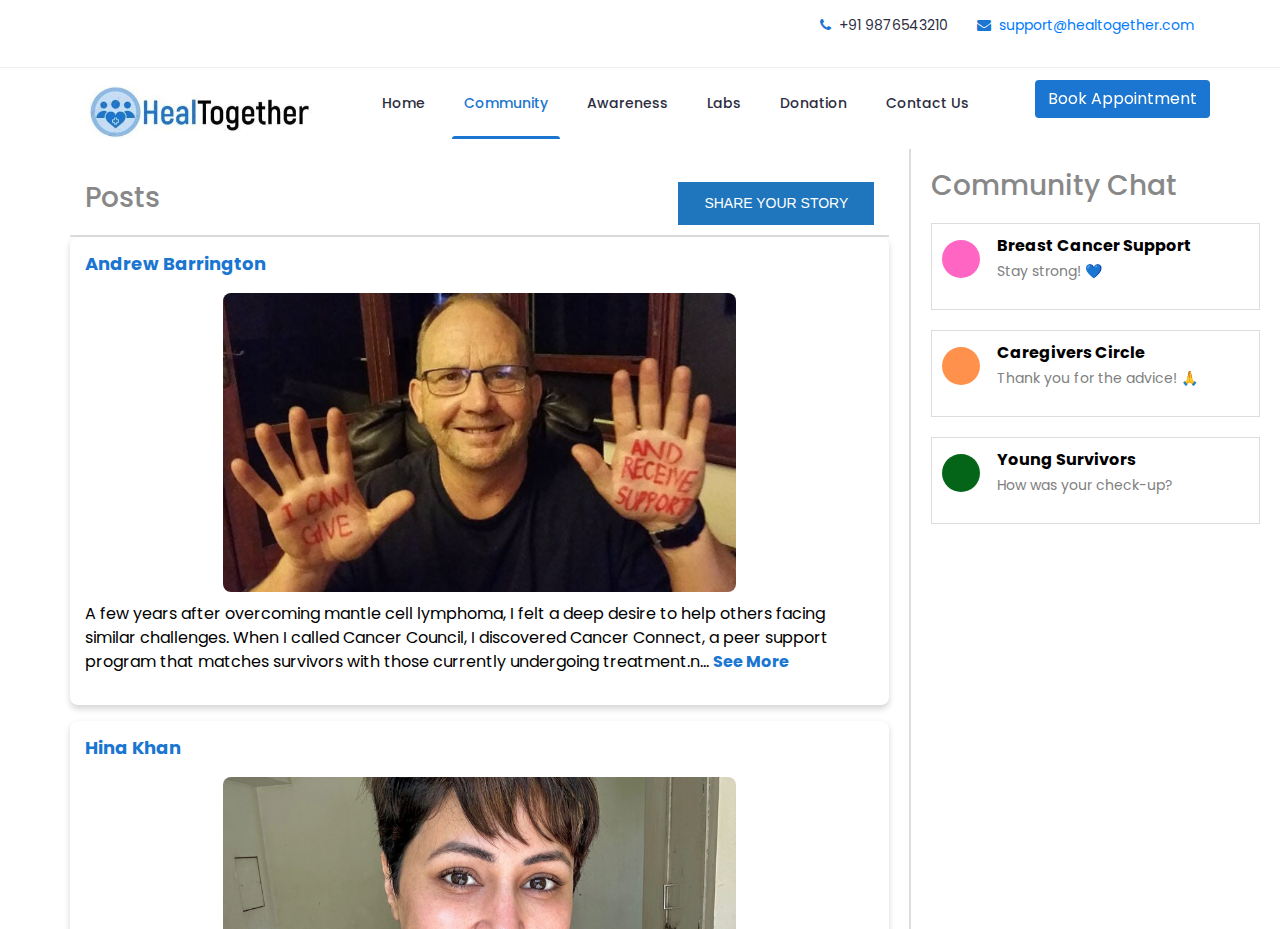
<file: HealTogether/community.html>
<!DOCTYPE html>
<html lang="en">
    <head>
        <!-- Meta Tags -->
		<meta charset="utf-8">
		<meta http-equiv="X-UA-Compatible" content="IE=edge">
		<meta name="keywords" content="Site keywords here">
		<meta name="description" content="">
		<meta name='copyright' content=''>
		<meta name="viewport" content="width=device-width, initial-scale=1, shrink-to-fit=no">
		
		<!-- Title -->
        <title>Community</title>
		
		<!-- Favicon -->
        <link rel="icon" href="img/favicon.png">
		
		<!-- Google Fonts -->
		<link href="https://fonts.googleapis.com/css?family=Poppins:200i,300,300i,400,400i,500,500i,600,600i,700,700i,800,800i,900,900i&display=swap" rel="stylesheet">

		<!-- Bootstrap CSS -->
		<link rel="stylesheet" href="css/bootstrap.min.css">
		<!-- Nice Select CSS -->
		<link rel="stylesheet" href="css/nice-select.css">
		<!-- Font Awesome CSS -->
        <link rel="stylesheet" href="css/font-awesome.min.css">
		<!-- icofont CSS -->
        <link rel="stylesheet" href="css/icofont.css">
		<!-- Slicknav -->
		<link rel="stylesheet" href="css/slicknav.min.css">
		<!-- Owl Carousel CSS -->
        <link rel="stylesheet" href="css/owl-carousel.css">
		<!-- Datepicker CSS -->
		<link rel="stylesheet" href="css/datepicker.css">
		<!-- Animate CSS -->
        <link rel="stylesheet" href="css/animate.min.css">
		<!-- Magnific Popup CSS -->
        <link rel="stylesheet" href="css/magnific-popup.css">
		
		<!-- Medipro CSS -->
        <link rel="stylesheet" href="css/normalize.css">
        <link rel="stylesheet" href="style.css">
        <link rel="stylesheet" href="css/responsive.css">
		
    </head>
<body>
    <!-- Full Header Section -->
    <header class="header" >
        <!-- Topbar -->
        <div class="topbar">
            <div class="container">
                <div class="row">
                    <div class="col-lg-6 col-md-5 col-12">
                        <!-- Contact -->
                        <!-- <ul class="top-link">
                            <li><a href="#">About</a></li>
                            <li><a href="#">Community</a></li>
                            <li><a href="#">Contact</a></li>
                            <li><a href="#">FAQ</a></li>
                        </ul> -->
                        <!-- End Contact -->
                    </div>
                    <div class="col-lg-6 col-md-7 col-12">
                        <!-- Top Contact -->
                        <ul class="top-contact">
                            <li><i class="fa fa-phone"></i>+91 9876543210</li>
                            <li><i class="fa fa-envelope"></i><a href="mailto:support@healtogether.com">support@healtogether.com</a></li>								
                        </ul>
                        <!-- End Top Contact -->
                    </div>
                </div>
            </div>
        </div>
        <!-- End Topbar -->
        <!-- Header Inner -->
        <div class="header-inner">
            <div class="container">
                <div class="inner">
                    <div class="row">
                        <div class="col-lg-3 col-md-3 col-12">
                            <!-- Start Logo -->
                            <div class="logo">
                                <a href="index.html"><img src="img/logo.jpg" alt="#"></a>
                            </div>
                            <!-- End Logo -->
                            <!-- Mobile Nav -->
                            <div class="mobile-nav"></div>
                            <!-- End Mobile Nav -->
                        </div>
                        <div class="col-lg-7 col-md-9 col-12">
                            <!-- Main Menu -->
                            <div class="main-menu">
                                <nav class="navigation">
                                    <ul class="nav menu">
                                        <li><a href="index.html">Home</i></a>
                        
                                        <li  class="active"><a href="#">Community </a></li>
                                        <li><a href="index.html#cancer-detection">Awareness</a></li>
                                        <li><a href="labs.html">Labs</a>
                                        </li>
                                        <li><a href="donation.html">Donation</a>
                                            
                                        </li>
                                        <li><a href="contact.html">Contact Us</a></li>
                                    </ul>
                                </nav>
                            </div>
                            <!--/ End Main Menu -->
                        </div>
                        <div class="col-lg-2 col-12">
                            <div class="get-quote">
                                <a href="appointment.html" class="btn">Book Appointment</a>
                            </div>
                        </div>
                    </div>
                </div>
            </div>
        </div>
        <!--/ End Header Inner -->
    </header>
    <!DOCTYPE html>
<html lang="en">
    <head>
        <!-- Meta Tags -->
        <meta charset="utf-8">
        <meta http-equiv="X-UA-Compatible" content="IE=edge">
        <meta name="viewport" content="width=device-width, initial-scale=1, shrink-to-fit=no">
        <title>Mediplus - Free Medical and Doctor Directory HTML Template.</title>
        
        <!-- Favicon -->
        <link rel="icon" href="img/favicon.png">
        
        <!-- Google Fonts -->
        <link href="https://fonts.googleapis.com/css?family=Poppins:200i,300,300i,400,400i,500,500i,600,600i,700,700i,800,800i,900,900i&display=swap" rel="stylesheet">

        <!-- Bootstrap CSS -->
        <link rel="stylesheet" href="css/bootstrap.min.css">
        <link rel="stylesheet" href="css/font-awesome.min.css">
        <link rel="stylesheet" href="style.css">
    </head>
        <!-- Full Header Section -->
        
        
        <div class="community-container">
            <div class="community-left-panel">
                <div class="community-header">
                    <h3>Posts</h3>
                    <button class="share-story-btn" onclick="openForm()">Share Your Story</button>
                </div>
                <div id="form-section" class="form-section" style="display: none;">
                    <form id="story-form" onsubmit="submitForm(event)" class="form-container">
                        <h2>Share Your Story</h2>
            
                        <label for="name">Name <span class="required">*</span>:</label>
                        <input type="text" id="name" required><br><br>
            
                        <label for="story">Story <span class="required">*</span>:</label>
                        <textarea id="story" required></textarea><br><br>
            
                        <label for="image">Image (Optional):</label>
                        <input type="file" id="image"><br><br>
            
                        <p id="error-message" style="color: red; display: none;">Please fill out all required fields.</p>
            
                        <button type="submit" class="submit-btn">Submit</button>
                        <button type="button" class="cancel-btn" onclick="closeForm()">Cancel</button>
                    </form>
                </div>
                <div id="posts-container">
                    <div class="community-post">
                        <p><strong>Andrew Barrington</strong></p>
                        <img src="img/post1.png"alt="Post Image">
                        <p class="community-content">A few years after overcoming mantle cell lymphoma, I felt a deep desire to help others facing similar challenges. When I called Cancer Council, I discovered Cancer Connect, a peer support program that matches survivors with those currently undergoing treatment.n... <span class="community-see-more" onclick="toggleText(this)">See More</span></p>
                        <p class="community-full-content" style="display: none;">During my own journey, I never had the chance to speak to someone with the same rare cancer. I realized how powerful shared experiences could be. Volunteering was my way to offer comfort, hope, and understanding to those who needed it most.
    
                            After training, I started calling patients—sometimes right after their diagnosis, sometimes in the middle of treatment when they just needed someone to talk to. Every conversation reminded me that no one should go through this alone.
                            
                            Cancer Connect is like running with a friend—you push each other forward. I feel lucky to be there for others, to listen, and to share hope. If you’re a survivor, I encourage you to consider volunteering. Your story might be exactly what someone needs to hear.</p>
                    </div>
                    <div class="community-post">
                        <p><strong>Hina Khan</strong></p>
                        <img src="img/post2.png"alt="Post Image">
                        <p class="community-content">When I first heard the words "Stage 3 breast cancer", everything around me blurred. It felt surreal—like a role I never auditioned for. But this wasn’t a script; this was my life.
    
                            The initial days were tough—fear, uncertainty, and a whirlwind of emotions. But deep inside, I knew one thing: I had to fight. <span class="community-see-more" onclick="toggleText(this)">See More</span></p>
                        <p class="community-full-content" style="display: none;">My treatment began, bringing long hospital visits, moments of exhaustion, and unexpected strength I never knew I had.
    
                            Through it all, I found my greatest support in my family, my fans, and the incredible warriors I met along the way. Some were ahead of me in this journey, some just starting, but we all shared the same battle. We lifted each other up.</p>
                        <p class="community-full-content" style="display: none;">Cancer doesn’t define me. Resilience does. I stand here today, embracing every part of this journey—not as a victim, but as a fighter. And to anyone going through this, you are not alone. You are stronger than you think.</p>
                    </div>
                    <div class="community-post">
                        <p><strong>PN Kamala</strong></p>
                        <img src="img/post3.png"alt="Post Image">
                        <p class="community-content">At 81, I was enjoying life with my family when a routine check-up in 2005 changed everything—breast cancer. Fear took over, and I prepared for the worst.
    
                            But my family refused to let me give up. My daughter-in-law Seetha and my son became my biggest strengths, surrounding me with care and positivity. Slowly, I started believing in life again. <span class="community-see-more" onclick="toggleText(this)">See More</span></p>
                        <p class="community-full-content" style="display: none;">Poetry became my escape. During treatment, I wrote Putchi Piranda Boobalam (Poems Born Out of Cancer) and Rojavukku (To My Beloved Rose), guiding others through their battles.</p>
                        <p class="community-full-content" style="display: none;">Today, nearly two decades later, I live fully—writing, traveling, and inspiring others. Cancer didn’t define me; resilience did. To anyone facing this, remember: hope and support can lead you to victory.</p>
                    </div>
                </div>
                
            </div>
            <div class="community-right-panel">
                <h3>Community Chat</h3>
                <div class="community-group-list">
                    <div class="community-group" onclick="openChat('Breast Cancer Support', this)">
                        <img src="img/dp1.png" alt="Group">
                        <div class="group-text">
                            <p class="group-name">Breast Cancer Support</p>
                            <p class="last-message">Stay strong! 💙</p>
                        </div>
                    </div>
                    <div class="community-group" onclick="openChat('Caregivers Circle', this)">
                        <img src="img/dp2.png" alt="Group">
                        <div class="group-text">
                            <p class="group-name">Caregivers Circle</p>
                            <p class="last-message">Thank you for the advice! 🙏</p>
                        </div>
                    </div>
                    <div class="community-group" onclick="openChat('Young Survivors', this)">
                        <img src="img/dp3.png" alt="Group">
                        <div class="group-text">
                            <p class="group-name">Young Survivors</p>
                            <p class="last-message">How was your check-up? </p>
                        </div>
                    </div>
                </div>
            </div>
            
        
        <!-- Chat popup -->
        <div id="chat-popup" class="chat-popup" style="display: none;">
            <div class="chat-header">
                <span id="chat-name"></span>
                <button onclick="closeChat()" class="close-chat-btn">X</button>
            </div>
            <div class="chat-content">
                
                <div class="chat-bubble">Hello! How can I help you?</div>
            </div>
            <div class="chat-input-container">
                <textarea id="chat-input" placeholder="Type your message..." rows="2"></textarea>
                <button onclick="sendMessage()">Send</button>
            </div>
        </div> 
        <div id="chat-popup" class="chat-popup" style="display: none;">
            <div class="chat-header">
                <span id="chat-name">Chat</span>
                <button onclick="closeChat()" class="close-chat-btn">X</button>
            </div>
            <div class="chat-content">
                
            </div>
            <div class="chat-input-container">
                <textarea id="chat-input" placeholder="Type your message..." rows="2"></textarea>
                <button onclick="sendMessage()">Send</button>
            </div>
            
            
        </div>
        <script>
            document.addEventListener("DOMContentLoaded", function () {
                if (window.location.hash) {
                    let target = document.querySelector(window.location.hash);
                    if (target) {
                        target.scrollIntoView({ behavior: "smooth" });
                    }
                }
            });
            
            function openForm() {
                document.getElementById("form-section").style.display = "block";
                document.getElementById("error-message").style.display = "none"; // Hide error message when the form opens
            }
            
            function closeForm() {
                document.getElementById("form-section").style.display = "none";
            }
            
            function submitForm(event) {
                event.preventDefault();
            
                // Get form values
                let name = document.getElementById("name").value;
                let story = document.getElementById("story").value;
                let image = document.getElementById("image").files[0];
            
                // Check if required fields are filled
                if (!name || !story) {
                    document.getElementById("error-message").style.display = "block";
                    return; // Stop form submission if required fields are empty
                }
            
                // Create a new post dynamically
                let newPost = document.createElement("div");
                newPost.classList.add("community-post");
            
                newPost.innerHTML = `
                    <p><strong>${name}</strong></p>
                    ${image ? `<img src="${URL.createObjectURL(image)}" alt="Post Image">` : ""}
                    <p class="community-content">${story.substring(0, 100)}... <span class="community-see-more" onclick="toggleText(this)">See More</span></p>
                    <p class="community-full-content" style="display: none;">${story}</p>
                `;
            
                // Add the new post to the container
                document.getElementById("posts-container").appendChild(newPost);
            
                closeForm();
            }
            
            function toggleText(span) {
                let fullContent = span.parentElement.nextElementSibling;
                fullContent.style.display = fullContent.style.display === "none" ? "block" : "none";
                span.innerText = span.innerText === "See More" ? "See Less" : "See More";
            }
            </script>
        
        
        <script>
            function toggleText(button) {
                let postContainer = button.closest(".community-post");
                let fullTextElements = postContainer.querySelectorAll(".community-full-content");
        
                fullTextElements.forEach((element) => {
                    element.style.display = "block"; // Show all hidden content
                });
        
                // Move "See Less" button to the end of the content
                let seeLessButton = document.createElement("span");
                seeLessButton.classList.add("community-see-less");
                seeLessButton.textContent = "See Less";
                seeLessButton.style.color = "#1A76D1";
                seeLessButton.style.cursor = "pointer";
                seeLessButton.style.fontWeight = "bold";
                seeLessButton.style.display = "block";
                seeLessButton.style.marginTop = "5px";
        
                seeLessButton.addEventListener("click", function () {
                    fullTextElements.forEach((element) => {
                        element.style.display = "none"; // Hide all content again
                    });
                    button.style.display = "inline"; // Show "See More" again
                    this.remove(); // Remove "See Less" button
                });
        
                postContainer.appendChild(seeLessButton); // Add "See Less" at the end
                button.style.display = "none"; // Hide "See More"
            }
        </script>
        <script>
            let currentChat = "";

// Function to open the chat
function openChat(groupName, element) {
    currentChat = groupName;
    document.getElementById('chat-name').innerText = groupName;

    // Highlight the selected chat
    document.querySelectorAll('.community-group').forEach(group => {
        group.classList.remove('active');
    });
    element.classList.add('active');

    // Show chat popup
    document.getElementById('chat-popup').style.display = 'flex';

    // Load previous messages (add fake received messages for example)
    loadChatMessages(groupName);
}

// Function to close the chat
function closeChat() {
    document.getElementById('chat-popup').style.display = 'none';

    // Remove highlight from the selected chat
    document.querySelectorAll('.community-group').forEach(group => {
        group.classList.remove('active');
    });

    currentChat = "";
}

// Function to send a message
function sendMessage() {
    const input = document.getElementById('chat-input');
    const message = input.value.trim();

    if (message !== "" && currentChat) {
        // Append sent message to chat content
        appendMessage(message, "sent");

        // Update the last message in the community group
        updateLastMessage(currentChat, message);

        // Simulate receiving a response after 2 seconds
        setTimeout(() => receiveMessage(currentChat, "I'm fine. How are you doing?"), 2000);
    }

    input.value = ""; // Clear input field after sending
}

// Function to append messages to chat window
function appendMessage(message, type) {
    const chatContent = document.querySelector('.chat-content');
    const messageElement = document.createElement('div');

    messageElement.classList.add('chat-bubble', type);
    messageElement.innerText = message;

    chatContent.appendChild(messageElement);

    // Auto-scroll to the latest message
    chatContent.scrollTop = chatContent.scrollHeight;
}

// Function to simulate receiving a message
function receiveMessage(groupName, message) {
    if (groupName) {
        // Append the received message to the chat UI
        appendMessage(message, "received");
    }
}

// Function to load previous messages (fake received ones for now)
function loadChatMessages(groupName) {
    const chatContent = document.querySelector('.chat-content');
    chatContent.innerHTML = ""; // Clear previous messages

    // Fake received messages for demonstration
    if (groupName === "Breast Cancer Support") {
        appendMessage("Stay strong! 💙", "received");
    } else if (groupName === "Caregivers Circle") {
        appendMessage("Thank you for the advice! 🙏", "received");
    } else if (groupName === "Young Survivors") {
        appendMessage("How was your check-up? 💬", "received");
    }
}

// Function to update the last message in the community group panel
function updateLastMessage(groupName, message) {
    const groups = document.querySelectorAll('.community-group');
    groups.forEach(group => {
        const groupNameElement = group.querySelector('.group-name').innerText;
        if (groupName === groupNameElement) {
            group.querySelector('.last-message').innerText = message;
        }
    });
}

        </script>
        
          
        
            
        
        
    
</body>
</html>
</file>
<file: HealTogether/css/nice-select.css>
.nice-select {
    -webkit-tap-highlight-color: transparent;
    background-color: #fff;
    border-radius: 5px;
    border: solid 1px #e8e8e8;
    box-sizing: border-box;
    clear: both;
    cursor: pointer;
    display: block;
    float: left;
    font-family: inherit;
    font-size: 15px;
    font-weight: normal;
    height: 42px;
    line-height: 27px;
    outline: none;
    padding-left: 18px;
    padding-right: 30px;
    position: relative;
    text-align: left !important;
    -webkit-transition: all 0.2s ease-in-out;
    transition: all 0.2s ease-in-out;
    -webkit-user-select: none;
    -moz-user-select: none;
    -ms-user-select: none;
    user-select: none;
    white-space: nowrap;
    width: auto;
    margin-bottom: 16px;
}

.nice-select:hover {
    border-color: #3164F4;
}

.nice-select:active,
.nice-select.open,
.nice-select:focus {
    border-color: #999;
}

.nice-select:after {
    border-bottom: 2px solid #999;
    border-right: 2px solid #999;
    content: '';
    display: block;
    height: 8px;
    margin-top: -4px;
    pointer-events: none;
    position: absolute;
    right: 12px;
    top: 50%;
    -webkit-transform-origin: 66% 66%;
    -ms-transform-origin: 66% 66%;
    transform-origin: 66% 66%;
    -webkit-transform: rotate(45deg);
    -ms-transform: rotate(45deg);
    transform: rotate(45deg);
    -webkit-transition: all 0.15s ease-in-out;
    transition: all 0.15s ease-in-out;
    width: 8px;
}

.nice-select.open:after {
    -webkit-transform: rotate(-135deg);
    -ms-transform: rotate(-135deg);
    transform: rotate(-135deg);
}

.nice-select.open .list {
    opacity: 1;
    pointer-events: auto;
    -webkit-transform: scale(1) translateY(0);
    -ms-transform: scale(1) translateY(0);
    transform: scale(1) translateY(0);
}

.nice-select.disabled {
    border-color: #ededed;
    color: #999;
    pointer-events: none;
}

.nice-select.disabled:after {
    border-color: #cccccc;
}

.nice-select.wide {
    width: 100%;
}

.nice-select.wide .list {
    left: 0 !important;
    right: 0 !important;
}

.nice-select.right {
    float: right;
}

.nice-select.right .list {
    left: auto;
    right: 0;
}

.nice-select.small {
    font-size: 12px;
    height: 36px;
    line-height: 34px;
}

.nice-select.small:after {
    height: 4px;
    width: 4px;
}

.nice-select.small .option {
    line-height: 34px;
    min-height: 34px;
}

.nice-select .list {
    background-color: #fff;
    border-radius: 5px;
    box-shadow: 0 0 0 1px rgba(68, 68, 68, 0.11);
    box-sizing: border-box;
    margin-top: 4px;
    opacity: 0;
    overflow: hidden;
    padding: 0;
    pointer-events: none;
    position: absolute;
    top: 100%;
    left: 0;
    -webkit-transform-origin: 50% 0;
    -ms-transform-origin: 50% 0;
    transform-origin: 50% 0;
    -webkit-transform: scale(0.75) translateY(-21px);
    -ms-transform: scale(0.75) translateY(-21px);
    transform: scale(0.75) translateY(-21px);
    -webkit-transition: all 0.2s cubic-bezier(0.5, 0, 0, 1.25), opacity 0.15s ease-out;
    transition: all 0.2s cubic-bezier(0.5, 0, 0, 1.25), opacity 0.15s ease-out;
    z-index: 9;
}

.nice-select .list:hover .option:not(:hover) {
    background-color: transparent !important;
}

.nice-select .option {
    cursor: pointer;
    font-weight: 400;
    line-height: 40px;
    list-style: none;
    min-height: 40px;
    outline: none;
    padding-left: 18px;
    padding-right: 29px;
    text-align: left;
    -webkit-transition: all 0.2s;
    transition: all 0.2s;
}

.nice-select .option:hover {
    background-color: #238AC1;
    color: #fff;
}

.nice-select .option.selected {
    font-weight: bold;
}

.nice-select .option.disabled {
    background-color: transparent;
    color: #999;
    cursor: default;
}

.no-csspointerevents .nice-select .list {
    display: none;
}

.no-csspointerevents .nice-select.open .list {
    display: block;
}

.contact-form-wrapper .list {
    background: #2f3341 none repeat scroll 0 0;
    border-radius: 0;
}
</file>
<file: HealTogether/css/owl-carousel.css>
/**
 * Owl Carousel v2.2.1
 * Copyright 2013-2017 David Deutsch
 * Licensed under  ()
 */
/*
 * 	Default theme - Owl Carousel CSS File
 */
.owl-theme .owl-nav {
	text-align: center;
	-webkit-tap-highlight-color: transparent;
}
.owl-theme .owl-nav [class*='owl-'] {
    color: #FFF;
    font-size: 14px;
    margin: 5px;
    padding: 4px 7px;
    background: #D6D6D6;
    display: inline-block;
    cursor: pointer;
    border-radius: 3px; }
.owl-theme .owl-nav [class*='owl-']:hover {
    background: #869791;
    color: #FFF;
    text-decoration: none; }
.owl-theme .owl-nav .disabled {
    opacity: 0.5;
    cursor: default; 
}
.owl-theme .owl-nav.disabled + .owl-dots {
	margin-top: 10px; }

.owl-theme .owl-dots {
	text-align: center;
	-webkit-tap-highlight-color: transparent; }
.owl-theme .owl-dots .owl-dot {
    display: inline-block;
    zoom: 1;
    *display: inline; }
.owl-theme .owl-dots .owl-dot span {
    width: 10px;
    height: 10px;
    margin: 5px 7px;
    background: #D6D6D6;
    display: block;
    -webkit-backface-visibility: visible;
    transition: opacity 200ms ease;
    border-radius: 30px; }
.owl-theme .owl-dots .owl-dot.active span, .owl-theme .owl-dots .owl-dot:hover span {
    background: #869791; 
}

/* 
 *  Owl Carousel - Animate Plugin
 */
.owl-carousel .animated {
  -webkit-animation-duration: 1000ms;
  animation-duration: 1000ms;
  -webkit-animation-fill-mode: both;
  animation-fill-mode: both;
}
.owl-carousel .owl-animated-in {
  z-index: 0;
}
.owl-carousel .owl-animated-out {
  z-index: 1;
}
.owl-carousel .fadeOut {
  -webkit-animation-name: fadeOut;
  animation-name: fadeOut;
}

@-webkit-keyframes fadeOut {
  0% {
    opacity: 1;
  }

  100% {
    opacity: 0;
  }
}
@keyframes fadeOut {
  0% {
    opacity: 1;
  }

  100% {
    opacity: 0;
  }
}

/* 
 * 	Owl Carousel - Auto Height Plugin
 */
.owl-height {
  -webkit-transition: height 500ms ease-in-out;
  -moz-transition: height 500ms ease-in-out;
  -ms-transition: height 500ms ease-in-out;
  -o-transition: height 500ms ease-in-out;
  transition: height 500ms ease-in-out;
}

/* 
 *  Core Owl Carousel CSS File
 */
.owl-carousel {
  display: none;
  width: 100%;
  -webkit-tap-highlight-color: transparent;
  /* position relative and z-index fix webkit rendering fonts issue */
  position: relative;
  z-index: 1;
}
.owl-carousel .owl-stage {
  position: relative;
  -ms-touch-action: pan-Y;
}
.owl-carousel .owl-stage:after {
  content: ".";
  display: block;
  clear: both;
  visibility: hidden;
  line-height: 0;
  height: 0;
}
.owl-carousel .owl-stage-outer {
  position: relative;
  overflow: hidden;
  /* fix for flashing background */
  -webkit-transform: translate3d(0px, 0px, 0px);
}
.owl-carousel .owl-controls .owl-nav .owl-prev,
.owl-carousel .owl-controls .owl-nav .owl-next,
.owl-carousel .owl-controls .owl-dot {
  cursor: pointer;
  cursor: hand;
  -webkit-user-select: none;
  -khtml-user-select: none;
  -moz-user-select: none;
  -ms-user-select: none;
  user-select: none;
}
.owl-carousel.owl-loaded {
  display: block;
}
.owl-carousel.owl-loading {
  opacity: 0;
  display: block;
}
.owl-carousel.owl-hidden {
  opacity: 0;
}
.owl-carousel .owl-refresh .owl-item {
  display: none;
}
.owl-carousel .owl-item {
  position: relative;
  min-height: 1px;
  float: left;
  -webkit-backface-visibility: hidden;
  -webkit-tap-highlight-color: transparent;
  -webkit-touch-callout: none;
  -webkit-user-select: none;
  -moz-user-select: none;
  -ms-user-select: none;
  user-select: none;
}
.owl-carousel .owl-item img {
  display: block;
  width: 100%;
  -webkit-transform-style: preserve-3d;
}
.owl-carousel.owl-text-select-on .owl-item {
  -webkit-user-select: auto;
  -moz-user-select: auto;
  -ms-user-select: auto;
  user-select: auto;
}
.owl-carousel .owl-grab {
  cursor: move;
  cursor: -webkit-grab;
  cursor: -o-grab;
  cursor: -ms-grab;
  cursor: grab;
}
.owl-carousel.owl-rtl {
  direction: rtl;
}
.owl-carousel.owl-rtl .owl-item {
  float: right;
}

/* No Js */
.no-js .owl-carousel {
  display: block;
}

/* 
 * 	Owl Carousel - Lazy Load Plugin
 */
.owl-carousel .owl-item .owl-lazy {
  opacity: 0;
  -webkit-transition: opacity 400ms ease;
  -moz-transition: opacity 400ms ease;
  -ms-transition: opacity 400ms ease;
  -o-transition: opacity 400ms ease;
  transition: opacity 400ms ease;
}
.owl-carousel .owl-item img {
  transform-style: preserve-3d;
}

/* 
 * 	Owl Carousel - Video Plugin
 */
.owl-carousel .owl-video-wrapper {
  position: relative;
  height: 100%;
  background: #000;
}
.owl-carousel .owl-video-play-icon {
  position: absolute;
  height: 80px;
  width: 80px;
  left: 50%;
  top: 50%;
  margin-left: -40px;
  margin-top: -40px;
  background: url("owl.video.play.png") no-repeat;
  cursor: pointer;
  z-index: 1;
  -webkit-backface-visibility: hidden;
  -webkit-transition: scale 100ms ease;
  -moz-transition: scale 100ms ease;
  -ms-transition: scale 100ms ease;
  -o-transition: scale 100ms ease;
  transition: scale 100ms ease;
}
.owl-carousel .owl-video-play-icon:hover {
  -webkit-transition: scale(1.3, 1.3);
  -moz-transition: scale(1.3, 1.3);
  -ms-transition: scale(1.3, 1.3);
  -o-transition: scale(1.3, 1.3);
  transition: scale(1.3, 1.3);
}
.owl-carousel .owl-video-playing .owl-video-tn,
.owl-carousel .owl-video-playing .owl-video-play-icon {
  display: none;
}
.owl-carousel .owl-video-tn {
  opacity: 0;
  height: 100%;
  background-position: center center;
  background-repeat: no-repeat;
  -webkit-background-size: contain;
  -moz-background-size: contain;
  -o-background-size: contain;
  background-size: contain;
  -webkit-transition: opacity 400ms ease;
  -moz-transition: opacity 400ms ease;
  -ms-transition: opacity 400ms ease;
  -o-transition: opacity 400ms ease;
  transition: opacity 400ms ease;
}
.owl-carousel .owl-video-frame {
  position: relative;
  z-index: 1;
};
</file>
<file: HealTogether/style.css>
/* =====================================
Template Name: 	Mediplus.
Author Name: Naimur Rahman
Website: http://wpthemesgrid.com/
Description: Mediplus - Doctor HTML Template.
Version:	1.1
========================================*/   
/*======================================
[ CSS Table of contents ]
* Global CSS
* Header CSS
	+ Topbar
	+ Logo
	+ Widget
	+ Main Menu
	+ Search
* Hero Slider CSS
* Schedule CSS
* Feautes CSS
* Fun Facts CSS
* Why Choose CSS
* Call to Action CSS
* Portfolio CSS
	+ Portfolio Single CSS
* Services CSS
* Testimonials CSS
* Departments CSS
* Pricing Table CSS
* Clients CSS
* Team CSS
	+ Single Team
* Blog CSS
	+ Latest Blog CSS
	+ Blog Single CSS
	+ Blog Sidebar CSS
* Appointment CSS
* Login CSS
* Register CSS
* Faq CSS
* Contact Us CSS
* Error 404 CSS
* Mail Success CSS
* Newsletter CSS
* Doctor Calendar CSS
* About Us CSS
* Footer CSS
========================================*/ 
/*=============================
	Global CSS 
===============================*/
html {
    scroll-behavior: smooth;
}
body{
    font-family: 'Poppins', sans-serif;
	font-weight: 400;
	font-size:14px;
	color:#888;
}
.pro-features {
	position: fixed;
	right: -300px;
	width: 300px;
	height: auto;
	line-height: 46px;
	font-size: 14px;
	background: #fff;
	text-align: left;
	color: #333;
	top: 50%;
	transform:translateY(-50%);
	box-shadow: -4px 0px 5px #00000036;
	color: #fff;
	z-index: 9999;
	padding:20px 30px 30px 30px;
	-webkit-transition:all 0.4s ease;
	-moz-transition:all 0.4s ease;
	transition:all 0.4s ease;
}
.pro-features.active{
	right:0;
}
.pro-features li.big-title {
	font-weight: 600;
	color: #1A76D1;
	font-size: 15px;
}
.pro-features li.title {
	font-weight: 600;
	color: #1A76D1;
	font-size: 15px;
}
.pro-features .button{}
.pro-features .button .btn {
	width: 100%;
	text-align: center;
	margin-top: 8px;
	display: inline-block;
	float: left;
	font-size: 13px;
	width: 100%;
	text-transform: capitalize;
}
.pro-features li {
	color: #333;
	margin: 0;
	padding: 0;
	line-height: 22px;
	margin-bottom: 10px;
}
.get-pro {
	position: absolute;
	left: -80px;
	width:80px;
	height: 45px;
	line-height: 45px;
	font-size: 14px;
	border-radius: 5px 0 0 5px;
	background: #1A76D1;
	text-align: center;
	color: #fff;
	top: 0;
	cursor: pointer;
	box-shadow: -4px 0px 5px #00000036;
}
.get-pro:hover{
	
}
#scrollUp {
	bottom: 15px;
	right: 15px;
	padding: 10px 20px;
	background: #1a76d1;
	color: #fff;
	font-size: 25px;
	width: 45px;
	height: 45px;
	text-align: center;
	line-height: 45px;
	padding: 0;
	border-radius: 3px;
	box-shadow: 0px 0px 10px #00000026;
}
#scrollUp:hover{
	background:#2C2D3F;
}
/* Color Plate */
.color-plate {
	position: fixed;
	display: block;
	z-index: 99998;
	padding: 20px;
	width: 245px;
	background: #fff;
	right: -245px;
	text-align: left;
	top: 30%;
	-webkit-transition:all 0.4s ease;
	-moz-transition:all 0.4s ease;
	transition:all 0.4s ease;
	-webkit-box-shadow: -3px 0px 25px -2px rgba(0, 0, 0, 0.2);
	-moz-box-shadow: -3px 0px 25px -2px rgba(0, 0, 0, 0.2);
	box-shadow: -3px 0px 25px -2px rgba(0, 0, 0, 0.2);
}
.color-plate.active{
	right:0;
}
.color-plate .color-plate-icon {
	position: absolute;
	left: -48px;
	width: 48px;
	height: 45px;
	line-height: 45px;
	font-size: 21px;
	border-radius: 5px 0 0 5px;
	background: #1A76D1;
	text-align: center;
	color: #fff !important;
	top: 0;
	cursor: pointer;
	box-shadow: -4px 0px 5px #00000036;
}
.color-plate h4 {
	display: block;
	font-size: 15px;
	margin-bottom: 5px;
	font-weight: 500;
}
.color-plate p {
	font-size: 13px;
	margin-bottom: 15px;
	line-height: 20px;
}
.color-plate span {
	width: 42px;
	height: 35px;
	border-radius: 0;
	cursor: pointer;
	display: inline-block;
	margin-right: 3px;
}
.color-plate span:hover{
	cursor:pointer;
}
.color-plate span.color1{
	background:#1A76D1;
}
.color-plate span.color2{
	background:#2196F3;
}
.color-plate span.color3{
	background:#32B87D;
}
.color-plate span.color4{
	background:#FE754A;
}
.color-plate span.color5{
	background:#F82F56;
}
.color-plate span.color6{
	background:#01B2B7;
}
.color-plate span.color7{
	background:#6c5ce7;
}
.color-plate span.color8{
	background:#85BA46;
}
.color-plate span.color9{
	background:#273c75;
}
.color-plate span.color10{
	background:#FD7272;
}
.color-plate span.color11{
	background:#badc58;
}
.color-plate span.color12{
	background:#44ce6f;
}
/*=============================
	End Global CSS 
===============================*/

/*===================
	Start Header CSS 
=====================*/
.header{
	background-color:#fff;
	position:relative;
}
.header .navbar-collapse{
	padding:0;
}
/* Topbar */
.header .topbar{
	background-color:#fff;
	border-bottom:1px solid #eee;
}
.header .topbar{
	padding:15px 0;
}
.header .top-link{
	float:left;
}
.header .top-link li{
	display:inline-block;
	margin-right:12px;
}
.header .top-link li:last-child{
	margin-right:0px;
}
.header .top-link li a{
	color:#2C2D3F;
	font-size:14px;
	font-weight:400;
}
.header .top-link li:hover a{
	color:#1A76D1;
}
.header .top-contact{
	float:right;
}
.header .top-contact li{
	display:inline-block;
	margin-right:25px;
	color:#2C2D3F;
}
.header .top-contact li:last-child{
	margin-right:0;
}
.header .top-contact li a{
	font-size:14px;
}
.header .top-contact li a:hover{
	color:#1A76D1;
}
.header .top-contact li i{
	color:#1A76D1;
	margin-right:8px;
}
.header .header-inner {
	background:#fff;
	z-index:999;
	width:100%;
}
.get-quote{
	margin-top:12px;
}
.get-quote .btn{
	color:#fff;
}
.header .logo {
	float: left;
	margin-top: 18px;
	width: 90%;
}
.header .navbar {
	background: none;
	box-shadow: none;
	border: none;
	margin: 0;
	height: 0px;
	min-height: 0px;
}
.header .nav li{
	margin-right: 15px;
    float: left;
	position:relative;
}
.header .nav li:last-child{
	margin:0;
}
.header .nav li a {
	color: #2C2D3F;
	font-size: 14px;
	font-weight: 500;
	text-transform: capitalize;
	padding: 25px 12px;
	position: relative;
	display: inline-block;
	position:relative;
}
.header .nav li a::before {
	position: absolute;
	content: "";
	left: 0;
	bottom: 0;
	height: 3px;
	width:0%;
	background: #1A76D1;
	border-radius: 5px 5px 0 0;
	opacity:0;
	visibility:hidden;
	-webkit-transition:all 0.4s ease;
	-moz-transition:all 0.4s ease;
	transition:all 0.4s ease;
}
.header .nav li.active a:before{
	opacity:1;
	visibility:visible;
	width: 100%;
}
.header .nav li.active a{
	color:#1A76D1;
}
.header .nav li:hover a:before{
	opacity:1;
	width: 100%;
	visibility:visible;
}
.header .nav li:hover a{
	color:#1a76d1;
}
.header .nav li a i {
	display: inline-block;
	margin-left: 1px;
	font-size: 13px;
}
/* Middle Header */
.header.style2 .header-inner {
	border-top: 1px solid #eee;
}
.header.style2 .logo {
	margin-top:6px;
}
.header .middle-header {
	background: #fff;
	padding: 20px 0px;
}
.header .widget-main{
	float:right;
}
.header.style2 .get-quote {
	margin-top: 0;
}
.header .single-widget {
	position: relative;
	float: left;
	margin-right: 30px;
	padding-left: 45px;
}
.header .single-widget:last-child{
	margin:0;
}
.header .single-widget .logo{
	margin:0;
	padding:0;
	margin-top: 7px;
	
}
.header .single-widget i {
	position: absolute;
	left: 0;
	top: 6px;
	height: 40px;
	width: 40px;
	line-height: 40px;
	color: #fff;
	background: #1A76D1;
	border-radius: 4px;
	text-align: center;
	font-size: 15px;
}
.header .single-widget h4 {
	font-size: 15px;
	font-weight: 500;
}
.header .single-widget p {
	margin-bottom: 5px;
	text-transform: capitalize;
}
.header .single-widget.btn{
	margin-left:0;
}
/* Dropdown Menu */
.header .nav li .dropdown {
	background: #fff;
	width: 220px;
	position: absolute;
	left:-20px;
	top: 100%;
	z-index: 999;
	-webkit-box-shadow: 0px 3px 5px rgba(0, 0, 0, 0.2);
	-moz-box-shadow: 0px 3px 5px rgba(0, 0, 0, 0.2);
	box-shadow: 0px 3px 5px #3333334d;
	transform-origin: 0 0 0;
	transform: scaleY(0.2);
	-webkit-transition: all 0.3s ease 0s;
	-moz-transition: all 0.3s ease 0s;
	transition: all 0.3s ease 0s;
	opacity: 0;
	visibility: hidden;
	top: 74px;
	border-left:3px solid #2889e4;
}
.header .nav li:hover .dropdown{
	opacity:1;
	visibility:visible;
	transform:translateY(0px);
}
.header .nav li .dropdown li{
	float:none;
	margin:0;
	border-bottom:1px dashed #eee;
}
.header .nav li .dropdown li:last-child{
	border:none;
}
.header .nav li .dropdown li a {
	padding: 12px 15px;
	color: #666;
	display: block;
	font-weight: 400;
	text-transform: capitalize;
	background: transparent;
	-webkit-transition:all 0.2s ease;
	-moz-transition:all 0.2s ease;
	transition:all 0.2s ease;
}
.header .nav li .dropdown li a:before{
	display:none;
}
.header .nav li .dropdown li:last-child a{
	border-bottom:0px;
}
.header .nav li .dropdown li:hover a{
	color:#1A76D1;
}
.header .nav li .dropdown li a:hover{
	border-color:transparent;
}
/* Right Bar */
.header.style2 .main-menu{
	display:inline-block;
	float:left;
}
.header .right-bar {
	float: right;
}
.header .right-bar {
	padding-top:20px;
}
.header .right-bar {
	display: inline-block;
}
.header .right-bar a {
	color: #fff;
	height: 35px;
	width: 35px;
	line-height: 35px;
	text-align: center;
	background: #1a76d1;
	border-radius: 4px;
	display: block;
	font-size: 12px;
}
.header .right-bar li a:hover{
	color:#fff;
	background:#27AE60;
}
.header .search-top.active .search i:before{
	content:"\eee1";
	font-size:15px;
}
/* Search */
.header .search-form {
	position: absolute;
	right: 0;
	z-index: 9999;
	opacity: 0;
	visibility: hidden;
	-webkit-transition: all 0.4s ease;
	-moz-transition: all 0.4s ease;
	transition: all 0.4s ease;
	top: 74px;
	box-shadow: 0px 0px 10px #0000001c;
	border-radius: 4px;
	overflow: hidden;
	transform:scale(0);
}
.header .search-top.active .search-form {
	opacity:1;
	visibility:visible;
	transform:scale(1);
}
.header .search-form input {
	width: 282px;
	height: 50px;
	line-height: 50px;
	padding: 0 70px 0 20px;
	-webkit-transition: all 0.4s ease;
	-moz-transition: all 0.4s ease;
	transition: all 0.4s ease;
	border-radius: 3px;
	border: none;
	background: #fff;
	color: #2C2D3F;
}
.header .search-form button {
	position: absolute;
	right: 0;
	height: 50px;
	top: 0;
	width: 50px;
	background: #1A76D1;
	border: none;
	color: #fff;
	border-radius: 0 4px 4px 0;
	border-left:1px solid transparent;
}
.header .search-form button:hover{
	background:#fff;
	color:#1A76D1;
	border-color:#e6e6e6;
}
/* Header Sticky */
.header.sticky .header-inner{
	position:fixed;
	z-index:999;
	top:0;
	left:0;
	bottom:initial;
	-webkit-transition:all 0.4s ease;
	-moz-transition:all 0.4s ease;
	transition:all 0.4s ease;
	animation: fadeInDown 0.5s both 0.1s;
	box-shadow:0px 0px 13px #00000054;
}
/*=========================
	End Header CSS
===========================*/

/*===========================
	Start Hero Area CSS
=============================*/
.slider .single-slider {
	margin-top:10px;
	height: 600px;
	background-size: cover;
	background-position: center;
	background-repeat:no-repeat;
}
.slider .single-slider .text{
	margin-top:120px;
}
.slider.index2 .single-slider .text{
	margin-top:150px;
}
.slider .single-slider h1 {
	color: #2C2D3F;
	font-size: 38px;
	font-weight: 700;
	margin: 0;
	padding: 0;
	line-height: 42px;
}
.slider .single-slider h1 span{
	color:#1a76d1;
}
.slider .single-slider p {
	color: #2C2D3F;
	margin-top: 27px;
	font-weight: 400;
}
.slider .single-slider .button{
	margin-top:30px;
}
.slider .single-slider .btn{
	color:#fff;
	background:#1a76d1;
	font-weight:500;
	display:inline-block;
	margin:0;
	margin-right:10px;
}
.slider .single-slider .btn:last-child{
	margin:0;
}
.slider .single-slider .btn.primary{
	background:#2C2D3F;
	color:#fff;
}
.slider .single-slider .btn.primary:before{
	background:#1A76D1;
}
.slider .owl-carousel .owl-nav {
	margin: 0;
    position: absolute;
    top: 50%;
    width: 100%;
	margin-top:-25px;
}
.slider .owl-carousel .owl-nav div {
	height: 50px;
	width: 50px;
	line-height: 50px;
	text-align: center;
	background: #1A76D1;
	color: #fff;
	font-size: 26px;
	position: absolute;
	margin: 0;
	-webkit-transition: all 0.4s ease;
	-moz-transition: all 0.4s ease;
	transition: all 0.4s ease;
	padding: 0;
	border-radius: 50%;
}
.slider .owl-carousel .owl-nav div:hover{
	background:#2C2D3F;
	color:#fff;
}
.slider .owl-carousel .owl-controls .owl-nav .owl-prev{
	left:20px;
}
.slider .owl-carousel .owl-controls .owl-nav .owl-next{
	right:20px;
}

/* Slider Animation */
.owl-item.active .single-slider h1{
    animation: fadeInUp 1s both 0.6s;
}
.owl-item.active .single-slider p{
    animation: fadeInUp 1s both 1s;
}
.owl-item.active .single-slider .button{
    animation: fadeInDown 1s both 1.5s;
}
/*===========================
	End Hero Area CSS
=============================*/

/*=============================
	Start Schedule CSS
===============================*/
.schedule {
	background: #fff;
	margin: 0;
	padding: 0;
	height: 230px;
}
.schedule .schedule-inner {
	position: relative;
	transform: translateY(-50%);
	z-index:9;
}
.schedule .single-schedule {
	position: relative;
	text-align: left;
	z-index:3;
	border-radius:5px;
	background:#1A76D1;
	 -webkit-transition: all .3s ease-out 0s;
    -moz-transition: all .3s ease-out 0s;
    -ms-transition: all .3s ease-out 0s;
    -o-transition: all .3s ease-out 0s;
    transition: all .3s ease-out 0s;
}
.schedule .single-schedule .inner {
	overflow:hidden;
	position: relative;
	padding:30px;
	z-index:2;
}
.schedule .single-schedule:before{
	position: absolute;
    z-index: -1;
    content: '';
    bottom: -10px;
    left: 0;
    right: 0;
    margin: 0 auto;
    width: 80%;
    height: 90%;
    background:#1A76D1;
    opacity: 0;
    filter: blur(10px);
    -webkit-transition: all .3s ease-out 0s;
    -moz-transition: all .3s ease-out 0s;
    -ms-transition: all .3s ease-out 0s;
    -o-transition: all .3s ease-out 0s;
    transition: all .3s ease-out 0s;
}
.schedule .single-schedule:hover:before{
	opacity: 0.8;
}
.schedule .single-schedule:hover{
	transform: translateY(-5px);
}
.schedule .single-schedule .icon i{
	position: absolute;
	font-size: 110px;
	color: #fff;
	 -webkit-transition: all .3s ease-out 0s;
    -moz-transition: all .3s ease-out 0s;
    -ms-transition: all .3s ease-out 0s;
    -o-transition: all .3s ease-out 0s;
    transition: all .3s ease-out 0s;
	z-index:-1;
	visibility:visible;
	opacity:0.2;
	right: -25px;
	bottom: -30px;
}
.schedule .single-schedule span{
	display:block;
	color:#fff;
}
.schedule .single-schedule h4{
	font-size: 20px;
	font-weight:600;
	display:inline-block;
	text-transform:capitalize;
	color:#fff;
	margin-top:13px;
}
.schedule .single-schedule p{
	color:#fff;
	margin-top:22px;
}
.schedule .single-schedule a {
	color: #fff;
	margin-top: 25px;
	font-weight: 500;
	display: inline-block;
	position: relative;
}
.schedule .single-schedule a:before{
	position:absolute;
	content:"";
	left:0;
	bottom:0;
	height:1px;
	width:0%;
	background:#fff;
	-webkit-transition:all 0.4s ease;
	-moz-transition:all 0.4s ease;
	transition:all 0.4s ease;
}
.schedule .single-schedule a:hover:before{
	width:100%;
	width:100%;
}
.schedule .single-schedule a i{
	margin-left:10px;
}
.schedule .single-schedule .time-sidual{
	
}
.schedule .single-schedule .time-sidual{
	overflow:hidden;
	margin-top:17px;
}
.schedule .single-schedule .time-sidual li {
	display: block;
	color: #fff;
	width: 100%;
	margin-bottom:3px;
}
.schedule .single-schedule .time-sidual li:last-child{
	margin:0;
}
.schedule .single-schedule .time-sidual li span{
	display:inline-block;
	float:right;
}
.schedule .single-schedule .day-head .time {
	font-weight: 400;
	float: right;
}
/*=============================
	End Schedule CSS
===============================*/

/*=============================
	Start Feautes CSS
===============================*/
.Feautes{
	padding-top:0;
}
.Feautes.index2{
	padding-top:100px;
}
.Feautes.testimonial-page{
	padding-top:100px;
}
.Feautes .single-features{
	text-align:center;
	position:relative;
	padding:10px 20px;
}
.Feautes .single-features::before {
	position: absolute;
	content: "";
	right: -72px;
	top: 60px;
	width: 118px;
	border-bottom: 3px dotted #1a76d1;
}
.Feautes .single-features.last::before{
	display:none;
}
.Feautes .single-features .signle-icon{
	position:relative;
}
.Feautes .single-features .signle-icon i{
	font-size:50px;
	color:#1a76d1;
	position:absolute;
	left:50%;
	margin-left:-50px;
	top:0;
	height:100px;
	width:100px;
	line-height:100px;
	text-align:center;
	border:1px solid #dddddd;
	border-radius:100%;
	-webkit-transition:all 0.4s ease;
	-moz-transition:all 0.4s ease;
	transition:all 0.4s ease;
}
.Feautes .single-features:hover .signle-icon i{
	background:#1A76D1;
	color:#fff;
	border-color:transparent;
}
.Feautes .single-features h3{
	padding-top: 128px;
	color:#2C2D3F;
	font-weight:600;
	font-size:21px;
}
.Feautes .single-features p {
	margin-top: 20px;
}
/*=============================
	End Feautes CSS
===============================*/

/*=======================
	Start Fun Facts CSS
=========================*/
.fun-facts{
	position:relative;
}
.fun-facts.section{
	padding:120px 0;
}
.fun-facts{
	background:url('img/fun-bg.jpg');
	background-size:cover;
	background-repeat:no-repeat;
}
.fun-facts .single-fun {
	
}
.fun-facts .single-fun i {
	position: absolute;
	left: 0;
	font-size: 62px;
	color: #fff;
	height: 70px;
	width: 70px;
	line-height: 67px;
	font-size: 28px;
	text-align: center;
	padding: 0;
	margin: 0;
	border: 2px solid #fff;
	border-radius: 0px;
	top: 50%;
	margin-top: -35px;
	-webkit-transition: all 0.4s ease;
	-moz-transition: all 0.4s ease;
	transition: all 0.4s ease;
	border-radius: 50%;
}
.fun-facts .single-fun:hover i{
	color:#1A76D1;
	background:#fff;
	border-color:transparent;
}
.fun-facts .single-fun .content {
	padding-left: 80px;
}
.fun-facts .single-fun span {
	color: #fff;
	font-weight: 600;
	font-size: 30px;
	position: relative;
	display: block;
	-webkit-transition: all 0.4s ease;
	-moz-transition: all 0.4s ease;
	transition: all 0.4s eas;
	display: block;
	margin-bottom: 7px;
}
.fun-facts .single-fun p{
	color:#fff;
	font-size:15px;
}
/*===================
	End Fun Facts
=====================*/

/*===================
	Why choose CSS
=====================*/
.why-choose .choose-left h3{
	font-size:24px;
	font-weight:600;
	color:#2C2D3F;
	position:relative;
	padding-bottom:20px;
	margin-bottom:24px;
}
.why-choose .choose-left h3:before{
	position:absolute;
	content:"";
	left:0;
	bottom:0;
	height:2px;
	width:50px;
	background:#1a76d1;
}
.why-choose .choose-left p{
	margin-bottom:35px;
}
.why-choose .choose-left .list{}
.why-choose .choose-left .list li {
	color: #868686;
	margin-bottom: 12px;
}
.why-choose .choose-left .list li:last-child{
	margin-bottom:0px;
}
.why-choose .choose-left .list li i{
	height:15px;
	width:15px;
	line-height:15px;
	text-align:center;
	background:#1a76d1;
	color:#fff;
	font-size:14px;
	border-radius:100%;
	padding-left:2px;
	margin-right:16px;
}
/* Start Faq CSS */
.why-choose{
	background:#fff;
}
.why-choose .choose-right{
	height:100%;
	width:100%;
	background-image:url('img/video-bg.jpg');
	background-size:cover;
	background-position:center;
	background-repeat:no-repeat;
	position:relative;
}
.why-choose .choose-right .video {
	color: #fff;
	height: 70px;
	width: 70px;
	line-height: 70px;
	text-align: center;
	border-radius: 100%;
	position: absolute;
	left: 50%;
	top: 50%;
	margin-left: -35px;
	margin-top: -35px;
	font-size: 21px;
	background: #1a76d1;
	padding-left: 4px;
}
.why-choose .choose-right .video:hover{
	transform:scale(1.1);
}
.why-choose .video-image .waves-block .waves {
	position: absolute;
	width: 200px;
	height: 200px;
	background: #fff;
	opacity: 0;
	-ms-filter: "progid:DXImageTransform.Microsoft.Alpha(Opacity=0)";
	border-radius: 100%;
	-webkit-animation: waves 3s ease-in-out infinite;
	animation: waves 3s ease-in-out infinite;
	left: 50%;
	margin-left: -100px;
	top: 50%;
	margin-top: -100px;
}
.why-choose .video-image .waves-block .wave-1 {
    -webkit-animation-delay: 0s;
    animation-delay: 0s;
}
.why-choose .video-image .waves-block .wave-2 {
    -webkit-animation-delay: 1s;
    animation-delay: 1s;
}
.why-choose .video-image .waves-block .wave-3 {
    -webkit-animation-delay: 2s;
    animation-delay: 2s;
}
/*=======================
	End Why choose CSS
=========================*/

/*===============================
	Start Call to action CSS
=================================*/
.call-action{
	background-image:url('img/call-bg.jpg');
	background-size:cover;
	background-position:center;
	position:relative;
	background-repeat:no-repeat;
}
.call-action .content{
	text-align:center;
	padding:100px 265px;
}
.call-action .content h2{
	color:#fff;
	font-size:32px;
	font-weight:600;
	line-height:46px;
}
.call-action .content p {
	color: #fff;
	margin: 30px 0px;
	font-size: 15px;
}
.call-action .content .btn{
	background:#fff;
	margin-right:20px;
	font-weight:500;
	border:1px solid #fff;
	color:#1a76d1;
}
.call-action .content .btn:before{
	background:#1A76D1;
}
.call-action .content .btn:hover{
	background:#1A76D1;
	color:#fff;
}
.call-action .content .btn:last-child{
	margin-right:0px;
}
.call-action .content .second {
	border: 1px solid #fff;
	color: #fff;
	background: transparent;
	color: #fff !important;
}
.call-action .content .second:before{
	background:#fff;
}
.call-action .content .second:hover{
	color:#1A76D1;
	border-color:transparent;
	background:#fff;
}
.call-action .content .second i{
	margin-left:10px;
}
/*===============================
	Start Call to action CSS
=================================*/

/*==========================
	Start Portfolio CSS
============================*/
.portfolio{
	background:#FDFDFD;
}
.portfolio .single-pf{
	position:relative;
}
.portfolio .single-pf img{
	height:100%;
	width:100%;
}
.portfolio .single-pf:before{
	position:absolute;
	content:"";
	left:0;
	top:0;
	height:100%;
	width:100%;
	background:#1a76d1;
	opacity:0;
	visibility:hidden;
	-webkit-transition:all 0.4s ease;
	-moz-transition:all 0.4s ease;
	transition:all 0.4s ease;
	z-index:1;
}
.portfolio .single-pf:hover:before{
	opacity:0.7;
	visibility:visible;
}
.portfolio .single-pf .btn {
	color: #1a76d1;
	z-index: 3;
	background: #fff;
	position: absolute;
	left: 50%;
	top: 50%;
	border-radius: 0px;
	opacity: 0;
	visibility: hidden;
	-webkit-transition: all 0.4s ease;
	-moz-transition: all 0.4s ease;
	transition: all 0.4s ease;
	height: 48px;
	width: 150px;
	text-align: center;
	line-height: 48px;
	padding: 0;
	font-weight: 500;
	font-size: 14px;
	margin-left: -75px;
	margin-top: -24px;
	border-radius:4px;
}
.portfolio .single-pf:hover .btn{
	opacity:1;
	visibility:visible;
}
.portfolio .single-pf .btn:hover{
	color:#fff;
}
.portfolio .owl-nav{
	display:none;
}
/* Slider Nav */
.pf-details .image-slider .owl-nav{
	margin: 0;
    position: absolute;
    top: 50%;
    width: 100%;
	margin-top:-25px;
}
.pf-details .image-slider .owl-carousel .owl-nav div {
	height: 50px;
	width: 50px;
	line-height: 45px;
	background: #fff;
	color: #1A76D1;
	position: absolute;
	margin: 0;
	border-radius: 100%;
	font-size: 20px;
	text-align: center;
	-webkit-transition: all 0.4s ease;
	-moz-transition: all 0.4s ease;
	transition: all 0.4s ease;
	box-shadow: 0px 0px 10px #0000001a;
}
.pf-details .image-slider .owl-carousel .owl-nav div:hover{
	color:#fff;
	background:#1A76D1;
}
.pf-details .image-slider .owl-carousel .owl-controls .owl-nav .owl-prev{
	left:20px;
}
.pf-details .image-slider .owl-carousel .owl-controls .owl-nav .owl-next{
	right:20px;
}
.pf-details .image-slider{
	border-radius:8px 8px 0 0;
}
.pf-details .image-slider img{
	height:100%;
	width:100%;
}
.pf-details .date{
	background: #1a76d1;
	display: block;
	padding: 20px;
	text-align: center;
	border-radius: 0;
	border: none;
	margin: 0;
	margin-top: -1px;
}
.pf-details .date ul li{
	font-size:16px;
	color:#fff;
	display:inline-block;
	margin-right:60px;
}
.pf-details .date ul li:last-child{
	margin:0;
}
.pf-details .date ul li span{
	font-weight:500;
	display:inline-block;
	margin-right:5px;
}
.pf-details .body-text{}
.pf-details .body-text h3 {
	font-size: 30px;
	font-weight: 600;
	color: #333;
	margin-top: 40px;
}
.pf-details .body-text p{
	margin-top:20px;
}
.pf-details .body-text .share{
	margin-top:40px;
}
.pf-details .body-text .share h4 {
	font-size: 15px;
	font-weight: 500;
	display: inline-block;
}
.pf-details .body-text .share ul{
	display:inline-block;
	margin-left:12px;
}
.pf-details .body-text .share ul li{
	display:inline-block;
	margin-right:10px;
}
.pf-details .body-text .share ul li:last-child{
	margin-right:0;
}
.pf-details .body-text .share ul li a{
	height:35px;
	width:35px;
	line-height:35px;
	text-align:center;
	border:1px solid #C8C8C8;
	color:#757575;
	display:block;
	border-radius:50%;
}
.pf-details .body-text .share ul li a:hover{
	color:#fff;
	border-color:transparent;
	background:#1A76D1;
}
/*==========================
	End Portfolio CSS
============================*/

/*=========================
	Srart service CSS
===========================*/
.services .single-service{
	margin:30px 0;
	position:relative;
	padding-left:70px;
}
.services .single-service i{
	font-size:45px;
	color:#1a76d1;
	position:absolute;
	left:0;
	-webkit-transition:all 0.4s ease;
	-moz-transition:all 0.4s ease;
	transition:all 0.4s ease;
}
.services .single-service h4{
	text-transform:capitalize;
	margin-bottom:25px;
	color:#2C2D3F;
}
.services .single-service h4 a{
	color:#2C2D3F;
	font-size:20px;
	font-weight:600;
}
.services .single-service h4 a:hover{
	color:#1A76D1;
}
.services .single-service p{
	color:#868686;
}
/*-- Service Details --*/
.services-details-img {
  margin-bottom: 50px;
}

.services-details-img img {
  width: 100%;
  margin-bottom: 30px;
}
.services-details-img h2 {
  font-weight: 600;
  font-size: 28px;
  margin-bottom: 16px;
}
.services-details-img P {
  margin-bottom: 20px;
}
.services-details-img blockquote {
	font-size: 15px;
	color: #4a6f8a;
	background-color: #1a76d1;
	padding: 30px 75px;
	line-height: 26px;
	position: relative;
	margin-bottom: 20px;
	color: #fff;
}
.services-details-img blockquote i {
  position: absolute;
  display: inline-block;
  top: 20px;
  left: 38px;
  font-size: 32px;
}
.service-details-inner-left {
  background-image: url("img/signup-bg.jpg");
  background-size: cover;
  background-position: center center;
  background-repeat: no-repeat;
  width: 100%;
  height: 100%;
}
.service-details-inner-left img {
  display: none;
}
.service-details-inner {
  max-width: 580px;
  margin-left: auto;
  margin-right: auto;
}
.service-details-inner h2 {
	font-weight: 600;
	font-size: 30px;
	margin-bottom: 15px;
	border-left: 3px solid #1a76d1;
	padding-left: 15px;
}
.service-details-inner p {
  margin-bottom: 15px;
}
.service-details-inner p:last-child {
  margin-bottom: 0;
}
/*=========================
	End service CSS
===========================*/

/*=============================
	Start Testimonials CSS
===============================*/
.testimonials{
	background-image:url('img/testi-bg.jpg');
	background-size:cover;
	background-position:center;
	background-repeat:no-repeat;
	position:relative;
}
.testimonials .section-title h2{
	color:#fff;
}
.testimonials .single-testimonial {
	text-align: left;
	position: relative;
	background: #fff;
	padding: 40px 30px;
	margin: 5px;
	margin-bottom: 27px;
	margin-right: 30px;
	border-radius: 5px;
	-webkit-transition: all 0.4s ease;
	-moz-transition: all 0.4s ease;
	transition: all 0.4s ease;
	margin: 0;
	margin: 30px 20px;
}
.testimonials .single-testimonial:hover{
	box-shadow: 0px 10px 10px #0000001c;
	transform: translateY(-4px);
}
.testimonials .single-testimonial img {
	position: absolute;
	left: 30px;
	bottom:-26px;
	height: 53px;
	width: 53px;
	border-radius: 100%;
}
.testimonials .single-testimonial p{
	color:#868686;
	font-size:14px;
}
.testimonials .single-testimonial .name {
	margin-top: 22px;
	color: #2C2D3F;
	font-weight: 500;
	font-size: 15px;
}
.testimonials .owl-dots {
	position: absolute;
	left: 50%;
	bottom: -55px;
	margin-top: -47px;
	padding: 10px 25px;
	border-radius: 3px;
	margin: 0 0 0 -52px;
	margin-top: 49px;
	box-sizing: ;
}
.testimonials .owl-dots .owl-dot {
	display: inline-block;
	margin-right: 10px;
}
.testimonials .owl-dots .owl-dot:last-child{
	margin:0px;
}
.testimonials .owl-dots .owl-dot span {
	width: 10px;
	height:10px;
	display: block;
	border-radius: 30px;
	-webkit-transition: all 0.3s ease;
	-moz-transition: all 0.3s ease;
	transition: all 0.3s ease;
	margin: 0;
	background: #fff;
	position: relative;
}
.testimonials .owl-dots .owl-dot span:hover{
	background:#fff;
}
.testimonials .owl-dots .owl-dot.active span{
	background:#fff;
	width:20px;
}
/*=============================
	End Testimonials CSS
===============================*/

/*==========================
	Start Departments CSS
============================*/
.departments .department-tab .nav{
	margin-bottom: 30px;
    background:transform;
	position:relative;
}
.departments .department-tab .nav li{
	text-align:center;
	margin-right:54px;
}
.departments .department-tab .nav li a i {
	font-size: 50px;
	color: #868686;
}
.departments .department-tab .nav li a:hover{
	background:transparent;
}
.departments .department-tab .nav li a.active i{
	color:#1a76d1;
}
.departments .department-tab .nav li a {
	color: #fff;
	margin-top: 20px;
	border: none;
	padding: 0;
	padding-bottom: 20px;
	border-bottom:2px solid transparent;
	padding:0 10px 20px 10px;
}
.departments .department-tab .nav li a.active{
	border-color:#1a76d1;
}
.departments .department-tab .nav li span{
	display:block;
}
.departments .department-tab .nav li .first {
	padding-top: 20px;
	font-size: 20px;
	font-weight: 500;
	color: #868686;
}
.departments .department-tab .nav li a.active .first{
	color:#2C2D3F;
}
.departments .department-tab .nav li .second {
	font-size: 14px;
	font-weight: 400;
	color: #868686;
	margin-top: 3px;
}
.departments .department-tab .tab-pane .department-left{}
.departments .department-tab .tab-pane .department-left h3{
	color:#2C2D3F;
	font-weight:600;
	font-size:26px;
	position:relative;
	padding-bottom:15px;
	margin-bottom:30px;
}
.departments .department-tab .tab-pane .department-left h3:before{
	position:absolute;
	content:"";
	left:0;
	bottom:0;
	height:3px;
	width:50px;
	background:#2C2D3F;
}
.departments .department-tab .tab-pane .department-left .p1 {
	color: #1a76d1;
	font-weight: 500;
	margin-bottom: 18px;
}
.departments .department-tab .tab-pane .department-left p {
	margin-bottom: 20px;
}
.departments .department-tab .tab-pane .department-left .list{}
.departments .department-tab .tab-pane .department-left .list li{
	position:relative;
	padding-left: 30px;
	margin-bottom:6px;
}
.departments .department-tab .tab-pane .department-left .list li:last-child{
	margin-bottom:0px;
}
.departments .department-tab .tab-pane .department-left .list li i {
	position: absolute;
	left: 0;
	height: 15px;
	width: 15px;
	line-height: 15px;
	color: #fff;
	background: #1a76d1;
	text-align: center;
	border-radius: 100%;
	font-size: 8px;
	margin-right: 20px;
	top: 4px;
}
.departments .department-tab .tab-content .tab-text h2{
	font-size:18px;
}
.departments .department-tab .tab-content .tab-text p{
	color:#555;
	margin-top:10px;
}
/*==========================
	End Departments CSS
============================*/

/*=============================
	Start Pricing Table CSS
===============================*/
.pricing-table{
	background:#f9f9f9;
	position:relative;
}
.pricing-table .single-table {
	background: #fff;
	border:1px solid #ddd;
	text-align: center;
	position: relative;
	overflow: hidden;
	margin: 15px 0;
	padding:45px 35px 30px 35px;
}
/* Table Head */
.pricing-table .single-table .table-head {
	text-align:center;
}
.pricing-table .single-table .icon i{
	font-size:65px;
	color:#1a76d1;
}
.pricing-table .single-table .title {
	font-size: 21px;
	color: #2C2D3F;
	margin-top: 30px;
	margin-bottom: 15px;
}
.pricing-table .single-table .amount {
	font-size:36px;
	font-weight:600;
	color:#1a76d1;
}
.pricing-table .single-table .amount span{
	display:inline-block;
	font-size:14px;
	font-weight:400;
	color:#868686;
	margin-left:8px;
}
/* Table List */
.pricing-table .single-table .table-list {
	padding: 10px 0;
	text-align: left;
	margin-top: 30px;
}
.pricing-table .table-list li {
	position: relative;
	color: #666;
	text-transform: capitalize;
	margin-bottom: 18px;
	padding-right: 32px;
}
.pricing-table .table-list li:last-child{
	margin-bottom:0px;
}
.pricing-table .table-list li.cross i{
	background:#aaaaaa;
}
.pricing-table .table-list i {
	font-size: 7px;
	text-align: center;
	margin-right: 10px;
	position: absolute;
	right: 0;
	height: 16px;
	width: 16px;
	line-height: 16px;
	text-align: center;
	color: #fff;
	background: #1a76d1;
	border-radius: 100%;
	padding-left: 1px;
}

/* Table Bottom */
.pricing-table .table-bottom {
	margin-top: 25px;
}
.pricing-table .btn {
	padding: 12px 25px;
	width: 100%;
	color:#fff;
}
.pricing-table .btn:before{
	background:#2C2D3F;
}
.pricing-table .btn:hover{
	color:#fff;
}
.pricing-table .btn i {
	font-size: 16px;
	margin-right: 10px;
}
/*=============================
	End Pricing Table CSS
===============================*/

/*========================
	Start Clients CSS
==========================*/
.clients{
	background-image:url('img/client-bg.jpg');
	background-size:cover;
	background-position:center;
	padding:100px 0px;
	position:relative;
}
.clients .single-clients{
	
}
.clients .single-clients img {
	width: 100%;
	cursor: pointer;
	text-align: center;
	float: none;
	padding: 0 35px;
}
/*========================
	End Clients CSS
==========================*/

/*====================
	Start Team CSS
======================*/ 
.team{
	background-image:url('img/testi-bg.jpg');
	background-size:cover;
	background-position:center;
	background-repeat:no-repeat;
	position:relative;
}
.team.single-page{
	background:#fff;
}
.team .section-title h2{
	color:#fff;
}
.team .section-title p{
	color:#fff;
}
.team .single-team {
	background: #fff;
	-webkit-transition: all 0.3s ease;
	-moz-transition: all 0.3s ease;
	transition: all 0.3s ease;
	margin-top: 30px;
	text-align: center;
	box-shadow: 0px 0px 10px #00000021;
	border-radius: 5px;
	overflow: hidden;
}
.team .t-head{
	position:relative;
	overflow:hidden;
}
.team .t-head::before {
	position: absolute;
	top: 0;
	left: 0;
	width: 100%;
	height: 100%;
	background: #fff;
	opacity:0;
	visibility:hidden;
	content: "";
	z-index: 2;
	-webkit-transition:all 0.3s ease;
	-moz-transition:all 0.3s ease;
	transition:all 0.3s ease;
}
.team .single-team:hover .t-head::before{
	visibility:visible;
	opacity:0.5;
}
.team .t-head img{
	width:100%;
	position:relative;
}
.team .t-icon a {
	position: absolute;
	left: 50%;
	top: 50%;
	width: 150px;
	height: 46px;
	line-height: 40px;
	opacity: 0;
	visibility: hidden;
	font-weight: 400;
	text-align: center;
	color: #fff;
	border-radius: 0;
	-webkit-transform: scale(0.6);
	-moz-transform: scale(0.6);
	transform: scale(0.6);
	-webkit-transition: all 0.3s ease;
	-moz-transition: all 0.3s ease;
	transition: all 0.3s ease;
	z-index: 99;
	margin: -23px 0 0 -75px;
	font-size: 15px;
	background: #2889E4;
	font-size: 13px;
	line-height: 46px;
	padding:0;
	border-radius:4px;
}
.team .single-team:hover .t-icon a {
	-webkit-transform: scale(1);
	-moz-transform: scale(1);
	transform: scale(1);
	opacity:1;
	visibility:visible;
}
.team .t-bottom {
	text-align: center;
	position: relative;
	padding: 0 20px;
	padding: 25px 20px;
}
.team .t-bottom p {
	color: #666;
	font-size: 13px;
	display: block;
	margin-bottom: 4px;
}
.team .t-bottom h2 {
	font-size: 18px;
	text-transform: capitalize;
	font-weight: 500;
	color: #2C2D3F;
}
.team .t-bottom h2 a:hover{
	color:#1A76D1;
}
/*-- Doctor Details --*/
.doctor-details-left {
	-webkit-box-shadow: 0px 0px 10px 0px #ddd;
	box-shadow: 0px 0px 10px 0px #ddd;
	border-radius: 10px;
	overflow: hidden;
}
.doctor-details-item img {
  width: 100%;
  border-radius:0;
}
.doctor-details-item .doctor-details-contact {
	padding: 50px;
}
.doctor-details-item .doctor-details-contact h3 {
	font-weight: 600;
	font-size: 20px;
	color: #2C2D3F;
	margin-bottom: 30px;
}
.doctor-details-item .doctor-details-contact .basic-info {
  margin: 0;
  padding: 0;
}
.doctor-details-item .doctor-details-contact .basic-info li {
	list-style-type: none;
	display: block;
	font-weight: 400;
	font-size: 15px;
	color: #2C2D3F;
	margin-bottom: 10px;
}
.doctor-details-item .doctor-details-contact .basic-info li:last-child {
  margin-bottom: 0;
}
.doctor-details-item .doctor-details-contact .basic-info li i {
	display: inline-block;
	color: #1A76D1;
	margin-right: 8px;
	font-size: 16px;
	position: relative;
	top: 1px;
}
.doctor-details-area .doctor-details-left .social{
	margin-top:25px;
}
.doctor-details-area .doctor-details-left .social li{
	display:inline-block;
	margin-right:10px;
}
.doctor-details-area .doctor-details-left .social li:last-child{
	margin-right:0px;
}
.doctor-details-area .doctor-details-left .social li a {
	height: 34px;
	width: 34px;
	line-height: 34px;
	text-align: center;
	border: 1px solid #C8C8C8;
	text-align: center;
	padding: 0;
	border-radius: 4px;
	display: block;
	color: #757575;
	font-size: 16px;
}
.doctor-details-area .doctor-details-left .social li a:hover{
	color:#fff;
	background:#1A76D1;
	border-color:transparent;
}
.doctor-details-item .doctor-details-work h3 {
	font-weight: 600;
	font-size: 20px;
	color: #2C2D3F;
	margin-top: 30px;
}
.doctor-details-item .doctor-details-work .time-sidual{
	
}
.doctor-details-item .doctor-details-work .time-sidual{
	overflow:hidden;
}
.doctor-details-item .doctor-details-work .time-sidual li {
	display: block;
	color: #2C2D3F;
	width: 100%;
	margin-bottom: 10px;
}
.doctor-details-item .doctor-details-work .time-sidual li span{
	display:inline-block;
	float:right;
}
.doctor-details-item .doctor-details-work .day-head .time {
	font-weight: 400;
	float: right;
}

.doctor-details-area .doctor-details-right{
	padding-left: 60px;
	padding-top: 70px;
}
.doctor-details-item .doctor-details-biography {
 
}
.doctor-details-item .doctor-details-biography h3 {
  font-weight: 600;
  font-size: 24px;
  color: #2f60bd;
  margin-bottom: 25px;
  margin-top: 25px;
}
.doctor-details-item .doctor-details-biography p {
  margin-bottom: 0;
}
.doctor-details-item .doctor-details-biography ul {
  margin: 0;
  padding: 0;
}
.doctor-details-item .doctor-details-biography ul li {
  list-style-type: none;
  display: block;
  margin-bottom: 10px;
}
.doctor-details-item .doctor-details-biography ul li:last-child {
  margin-bottom: 0;
}
.doctor-details-item .doctor-name .name{
	font-size:30px;
	font-weight:600;
}
.doctor-details-item .doctor-name .deg {
	font-size: 22px;
	margin: 10px 0 5px 0;
}
.doctor-details-item .doctor-name .degree{
	font-size: 16px;
}
/*====================
	End Team CSS
======================*/ 

/*=======================
	Start Blog CSS
=========================*/
.blog{
	background:#fff;
}
.blog .blog-title{
	text-align:center;
}
.blog .single-news {
	background: #fff;
	position: relative;
	-webkit-transition: all 0.4s ease;
	-moz-transition: all 0.4s ease;
	transition: all 0.4s ease;
	box-shadow: 0px 0px 10px #00000014;
}
.blog .single-news img{
	width:100%;
	margin:0;
	padding:0;
	-webkit-transition:all 0.4s ease;
	-moz-transition:all 0.4s ease;
	transition:all 0.4s ease;
}
.blog .single-news .news-head{
	position:relative;
	overflow:hidden;
}
.blog .single-news .news-content {
	text-align: left;
	background: #fff;
	z-index: 99;
	position: relative;
	padding: 30px;
	left: 0;
	z-index: 0;
}
.blog .single-news .news-content:before{
	position:absolute;
	content:"";
	left:0;
	bottom:0;
	height:2px;
	width:0%;
	background:#1A76D1;
	opacity:0;
	visibility:hidden;
	-webkit-transition:all 0.4s ease;
	-moz-transition:all 0.4s ease;
	transition:all 0.4s ease;
}
.blog .single-news:hover .news-content:before{
	opacity:1;
	visibility:visible;
	width:100%;
}
.blog .single-news .news-body h2 {
	font-size: 18px;
	font-weight: 600;
	margin-bottom: 10px;
	line-height: 24px;
}
.blog .single-news .news-body h2 a{
	color:#2C2D3F;
	font-weight: 500;
}
.blog .single-news .news-body h2 a:hover{
	color:#1A76D1;
}
.blog .single-news .news-content p {
	font-weight: 400;
	text-transform: capitalize;
	font-size: 13px;
	letter-spacing: 0px;
	line-height: 23px;
}
.blog .single-news .news-body .date {
	display: inline-block;
	font-size: 14px;
	margin-bottom: 5px;
	background: #1A76D1;
	color: #fff;
	padding: 4px 15px;
	border-radius: 3px;
	font-size: 14px;
	margin-bottom: 10px;
}
.blog.grid .single-news{
	margin-top:30px;
}
/* Blog Sidebar */
.main-sidebar {
	background: #fff;
	margin-top: 30px;
	background: transparent;
}
.main-sidebar .single-widget {
	margin-bottom: 30px;
	padding: 40px;
	background: #fff;
	-webkit-box-shadow: 0px 0px 15px rgba(0, 0, 0, 0.10);
	-moz-box-shadow: 0px 0px 15px rgba(0, 0, 0, 0.10);
	box-shadow: 0px 0px 15px rgba(0, 0, 0, 0.10);
	border-radius: 8px;
}
.main-sidebar .single-widget .title {
	position: relative;
	font-size: 18px;
	font-weight: 600;
	text-transform: capitalize;
	margin-bottom: 30px;
	display: block;
	background: #fff;
	padding-left: 12px;
}
.main-sidebar .single-widget .title::before {
	position: absolute;
	content: "";
	left: 0;
	bottom: -1px;
	height: 100%;
	width: 3px;
	background: #1A76D1;
}
.main-sidebar .single-widget:last-child{
	margin:0;
}
.main-sidebar .search{
	position:relative;
}
.main-sidebar .search input {
	width: 100%;
	height: 45px;
	box-shadow: none;
	text-shadow: none;
	font-size: 14px;
	border: none;
	color: #222;
	background: transparent;
	padding: 0 70px 0 20px;
	-webkit-transition: all 0.4s ease;
	-moz-transition: all 0.4s ease;
	transition: all 0.4s ease;
	border-radius: 0;
	border: 1px solid #eee;
	border-radius: 5px;
}
.main-sidebar .search .button {
	position: absolute;
	right: 40px;
	top: 40px;
	height: 44px;
	width: 50px;
	line-height: 45px;
	box-shadow: none;
	text-shadow: none;
	text-align: center;
	border: none;
	font-size: 14px;
	color: #fff;
	background: #333;
	-webkit-transition: all 0.4s ease;
	-moz-transition: all 0.4s ease;
	transition: all 0.4s ease;
	border-radius: 0 5px 5px 0;
}
.main-sidebar .search .button:hover {
	background:#1A76D1;
	color:#fff;
}
/* Category List */
.main-sidebar .categor-list {
	margin-top: 15px;
}
.main-sidebar .categor-list li {
	margin-bottom: 10px;
}
.main-sidebar .categor-list li:last-child{
	margin-bottom:0px;
}
.main-sidebar .categor-list li a {
	display: inline-block;
	color: #333;
	font-size:14px;
}
.main-sidebar .categor-list li a:hover{
	color:#1A76D1;
	padding-left:7px;
}
.main-sidebar .categor-list li a i {
	display: inline-block;
	margin-right:0px;
	font-size: 9px;
	transform: translateY(-1px);
	opacity:0;
	visibility:hidden;
	-webkit-transition:all 0.4s ease;
	-moz-transition:all 0.4s ease;
	transition:all 0.4s ease;
}
.main-sidebar .categor-list li a:hover i{
	margin-right: 6px;
	opacity:1;
	visibility:visible;
}
/* Recent Posts */
.main-sidebar .single-post {
	position: relative;
	border-bottom: 1px solid #ddd;
	display: inline-block;
	padding: 17px 0;
}
.main-sidebar .single-post:last-child{
	padding-bottom:0px;
	border:none;
}
.main-sidebar .single-post .image img{
	float: left;
	width: 80px;
	height: 80px;
	margin-right: 20px;
}
.main-sidebar .single-post .content{
	padding-left:100px;
}
.main-sidebar .single-post .content h5 {
	line-height: 18px;
}
.main-sidebar .single-post .content h5 a {
	color: #2C2D3F;
	font-weight: 500;
	font-size: 14px;
	font-weight: 500;
	margin-top: 10px;
	display: block;
	margin-bottom: 10px;
	margin-top: 0;
}
.main-sidebar .single-post .content h5 a:hover{
	color:#1A76D1;
}
.main-sidebar .single-post .content .comment li{
	color:#888;
	display:inline-block;
	margin-right:15px;
	font-weight:400;
	font-size:14px;
}
.main-sidebar .single-post .content .comment li:last-child{
	margin-right:0;
}
.main-sidebar .single-post .content .comment li i{
	display:inline-block;
	margin-right:5px;
}
/* Blog Tags */
.main-sidebar .side-tags .tag{
	margin-top:40px;
}
.main-sidebar .side-tags .tag li {
	display: inline-block;
	margin-right: 7px;
	margin-bottom: 20px;
}
.main-sidebar .side-tags .tag li a {
	background: #fff;
	color: #333;
	padding: 8px 14px;
	text-transform: capitalize;
	border-radius: 0;
	font-size: 13px;
	background: #F6F7FB;
	border-radius: 4px;
}
.main-sidebar .side-tags .tag a:hover{
	color:#fff;
	background:#1A76D1;
	border-color:transparent;
}
/* News Single */
.news-single {
	padding: 60px 0 90px;
	background: #f8f8f8;
}
.news-single .single-main {
	margin-top: 30px;
	background: #fff;
	padding: 30px;
	-webkit-box-shadow: 0px 0px 15px rgba(0, 0, 0, 0.10);
	-moz-box-shadow: 0px 0px 15px rgba(0, 0, 0, 0.10);
	box-shadow: 0px 0px 15px rgba(0, 0, 0, 0.10);
	border-radius: 8px;
}
.news-single .news-head{}
.news-single .news-head img{
	width:100%;
	height:100%;
}
.news-single .news-title {
	font-size: 25px;
	margin: 20px 0;
}
.news-single .news-title a {
	color: #252525;
	font-weight: 600;
}
.news-single .news-title a:hover {
	color: #1A76D1;
}
/* Blog Meta */
.news-single{
	background:#fff;
}
.news-single .meta {
	overflow: hidden;
	border-top: 1px solid #ebebeb;
	border-bottom: 1px solid #ebebeb;
	width: 100%;
	padding: 10px 0;
	margin-bottom: 15px;
}
.news-single .meta span {
	margin-right: 10px;
	display: inline-block;
}
.news-single .meta span:last-child{
	margin:0;
}
.news-single .meta span, .news-single .meta span a {
	color: #2C2D3F;
	font-weight: 400;
}
.news-single .meta span i {
	margin-right: 5px;
	color:#1A76D1;
}
.news-single .meta-left{
	float:left;
}
.news-single .meta-left .author img {
	width: 45px;
	height: 45px;
	border-radius: 100%;
	margin-right: 12px;
}
.news-single .meta-left .author {
	float: left;
}
.news-single .meta-left span.date {
	margin-top: 10px;
}
.news-single .meta-right {
	float: right;
	margin-top: 10px;
}
.news-single .news-content{
	margin:20px 0;
}
.news-single .news-content p{
	margin-bottom:10px;
}
.news-single .news-content p:last-child{
	margin:0;
}
.news-single .news-text p {
	font-size: 14px;
	margin-bottom:20px;
}
/* Image Gallery */
.news-single .image-gallery {
	margin-bottom: 20px;
}
.news-single .image-gallery .single-image {
	overflow: hidden;
}
.news-single .image-gallery .single-image:hover img{
	-webkit-transform:scale(1.2);
	-moz-transform:scale(1.2);
	transform:scale(1.2);
}
/* Blockqoute */
.news-single blockquote {
	background-image: url('img/blockqoute-bg.jpg');
	background-size: cover;
	background-position: center;
	background-repeat: no-repeat;
	padding: 30px;
	overflow: hidden;
}
.news-single blockquote::before {
	opacity: 0.9;
}
.news-single .news-text blockquote p {
	color: #fff;
	margin: 0;
	line-height: 26px;
	font-size: 15px;
	position: relative;
}
.news-single .blog-bottom {
	overflow: hidden;
}
/* Social Share */
.news-single .social-share {
	float: left;
}
.news-single .social-share li {
	float: left;
}
.news-single .social-share li span{
	padding-left:5px;
}
.news-single .social-share li.facebook a{
	background:#5d82d1;
}
.news-single .social-share li.twitter a{
	background:#40bff5;
}
.news-single .social-share li.google-plus a{
	background:#eb5e4c;
}
.news-single .social-share li.linkedin a{
	background:#238cc8;
}
.news-single .social-share li.pinterest a{
	background:#e13138;
}
.news-single .social-share li a {
	padding: 10px 20px;
	display: block;
	color: #fff;
}
.news-single .social-share li a:hover{
	background:#2B343E;
}
/* Prev Next Button */
.news-single .prev-next {
	float: right;
}
.news-single .prev-next li {
	display: inline-block;
	padding: 0;
	margin-right: 5px;
}
.news-single .prev-next li:last-child{
	border:none;
}
.news-single .prev-next li a {
	display: block;
	width: 40px;
	height: 40px;
	line-height: 36px;
	text-align: center;
	font-size: 16px;
	border: 1px solid #c4c4c4;
	color: #555;
	border-radius: 4px;
}
.news-single .prev-next li a:hover{
	color:#fff;
	background:#1A76D1;
	border-color:transparent;
}
/* Blog Comments */
.news-single .blog-comments {
	margin-top: 30px;
	background: transparent;
	-webkit-box-shadow: 0px 0px 15px rgba(0, 0, 0, 0.10);
	-moz-box-shadow: 0px 0px 15px rgba(0, 0, 0, 0.10);
	box-shadow: 0px 0px 15px rgba(0, 0, 0, 0.10);
	border-radius: 8px;
	padding: 30px;
}
.news-single .blog-comments h2 {
	text-align: left;
	text-transform: capitalize;
	font-size: 18px;
	color: #252525;
	margin-bottom: 20px;
}
.news-single .blog-comments h4 span{
	float:right;
}
.news-single .single-comments {
	overflow: hidden;
	margin-bottom: 30px;
	background: #fff;
	border-bottom: 1px solid #eee;
	padding-bottom: 30px;
}
.news-single .single-comments.left .main {
	padding-left: 100px;
	position: relative;
	margin-left: 100px;
}
.news-single .single-comments.left img{
	position:absolute;
	left:0;
	top:0;
}
.news-single .single-comments:last-child{
	margin:0;
	border:none;
	margin-bottom:0;
	padding-bottom:0;
}
.news-single .single-comments .main {
	overflow: hidden;
}
.news-single .single-comments .head {
	float: left;
	margin-right: 20px;
	text-align: center;
	width: 12%;
}
.news-single .head img {
	width: 80px;
	height: 80px;
	line-height: 80px;
	border-radius: 100%;
	border: 5px solid #f8f8f8;
}
.news-single .single-comments .body {
	float: left;
	width: 85%;
}
.news-single .single-comments.left .body{
	float: noene;
	width:100%;
}
.news-single .single-comments .comment-list {
	margin-top: 30px;
	padding-top: 30px;
	border-top: 1px solid #e2e2e2;
	overflow: hidden;
}
.news-single .single-comments .comment-list .body {
	width: 78%;
}
.news-single .single-comments h4 {
	margin: 0 0 5px;
	font-size: 16px;
	text-align: left;
	font-weight: 500;
	color: #252525;
}
.news-single .single-comments .comment-meta{
	margin-bottom:5px;
}
.news-single .single-comments .meta {
	font-size: 13px;
	color: #555;
	font-weight: 400;
	border: none;
	margin-right: 10px;
	padding: 0;
	margin: 0 10px 0 0;
}
.news-single .single-comments .meta:last-child{
	margin:0;
}
.news-single .comment-meta span i{
	margin-right:5px;
}
.news-single .comment-meta span:last-child{
	margin:0;
}
.news-single .single-comments p {
	font-size: 13px;
}
.news-single .single-comments a {
	text-transform: capitalize;
	font-size: 13px;
	font-weight: 400;
	color: #fff;
	padding: 3px 15px;
	display: inline-block;
	margin-top: 10px;
	border-radius: 4px;
	background:#1A76D1;
	color:#fff;
}
.news-single .single-comments a:hover{
	background:#2C2D3F;
	color:#fff;
}
.news-single .single-comments a i{
	margin-right:5px;
}
.news-single .comment-list {
	padding-left:50px;
}
.news-single .single-comments.login{
	text-align:center;
}
.news-single .single-comments.login i{
	font-size:20px;
}
.news-single .single-comments.login a{
	text-align:center;
}
.news-single .single-comments.login a:hover{
	color:#353535;
}
.news-single .comments-form {
	margin-top: 30px;
	-webkit-box-shadow: 0px 0px 15px rgba(0, 0, 0, 0.10);
	-moz-box-shadow: 0px 0px 15px rgba(0, 0, 0, 0.10);
	box-shadow: 0px 0px 15px rgba(0, 0, 0, 0.10);
	border-radius: 8px;
	padding: 30px;
}
.news-single .comments-form h2 {
	text-align: left;
	font-size: 18px;
	color: #353535;
	margin-bottom: 20px;
	text-transform: capitalize;
}
.news-single .form {
}
.news-single .form-group {
	position: relative;
	display: block;
	margin: 0 0 20px;
}
.news-single .form-group i {
	position: absolute;
	left: 12px;
	top: 17px;
	z-index: 1;
	color: #1A76D1;
}
.news-single .form-group input {
	width: 100%;
	height: 50px;
	-webkit-transition: all 0.4s ease;
	-moz-transition: all 0.4s ease;
	transition: all 0.4s ease;
	font-weight: 400;
	border-radius: 0px;
	padding-left: 34px;
	padding-right: 20px;
	border: none;
	line-height:50px;
	font-weight: 400;
	font-size:14px;
	color:#2C2D3F;
}
.news-single .form-group textarea {
	border: 1px solid #ddd;
	width: 100%;
	-webkit-transition: all 0.4s ease;
	-moz-transition: all 0.4s ease;
	transition: all 0.4s ease;
	box-shadow: none;
	border-radius: 0px;
	border: none;
	height: 190px;
	padding: 15px 15px 15px 35px;
	resize: none;
	font-weight: 400;
	font-size:14px;
	color:#2C2D3F;
}
.news-single .form-group input, .news-single .form-group textarea {
	border: 1px solid transparent;
	border: 1px solid #eee;
	border-radius: 5px;
}
.news-single .form-group.message i {
	top: 22px;
}
.news-single .form-group .button {
	padding: 10px 30px;
	font-size: 14px;
	text-transform: uppercase;
	display: block;
	border: 0px solid;
	color: #fff;
	-webkit-transition: all 0.4s ease;
	-moz-transition: all 0.4s ease;
	transition: all 0.4s ease;
	padding: 15px 30px;
	
}
.news-single .form-group .button:hover {
	background: #353535;
}
.news-single .form-group .button i{
	position:relative;
	display:inline-block;
	color:#fff;
	margin-right:10px;
	padding:0px;
}
.news-single .form-group.button {
	margin: 0;
	text-align: left;
}
.news-single .form-group.button .btn{
	background:#fff;
	background:#1A76D1;
	color:#fff;
}
.news-single .form-group.button .btn:hover{
	color:#fff;
}
.news-single .form-group.button .btn i {
	color: #fff;
	position: relative;
	top: 0;
	left: 0;
	margin-right: 10px;
	-webkit-transition:all 0.3s ease 0s;
	-moz-transition:all 0.3s ease 0s;
	transition:all 0.3s ease 0s;
}
/*===================
	End Blog CSS
=====================*/

/*==========================
	Start Appointment CSS
============================*/
.appointment{
	background:#fff;
	padding-top:100px;
}
.appointment.single-page {
	background: #fff;
	padding-top: 100px 0;
	padding: 0;
	padding: 100px 0;
}
.appointment.single-page .appointment-inner {
	padding: 40px;
	box-shadow: 0px 0px 10px #00000024;
	border-radius: 5px;
}
.appointment.single-page .title{}
.appointment.single-page .title h3 {
	font-size: 25px;
	display: block;
	margin-bottom: 10px;
	font-weight:600;
}
.appointment.single-page .title p{}
.appointment .form{
	margin-top:30px;
}
.appointment .form .form-group{}
.appointment .form input {
	width: 100%;
	height: 50px;
	border: 1px solid #eee;
	text-transform: capitalize;
	padding: 0px 18px;
	color: #555;
	font-size: 14px;
	font-weight:400;
	border-radius:0;
	border-radius: 4px;
}
.appointment .form textarea{
	width: 100%;
	height:200px;
    padding: 18px;
	border:1px solid #eee;
	text-transform:capitalize;
	resize:none;
	border-radius: 4px;
}
.appointment .form-group .nice-select{
	width: 100%;
	height: 50px;
	line-height: 50px;
	border: 1px solid #eee;
	text-transform: capitalize;
	padding: 0px 18px;
	color: #999;
	font-size: 14px;
	font-weight:400;
	border-radius: 4px;
	font-weight:400;
}
.appointment .form-group .nice-select::after {
	right: 20px;
	color: #757575;
}
.appointment .form-group .list{
	border-radius: 4px;
}
.appointment .form-group .list li{
	color:#757575;
	border-radius:0;
}
.appointment .form-group .list li.selected{
	color:#757575;
	font-weight:400;
}
.appointment .form-group .list li:hover {
	color:#fff;
	background: #1A76D1;
}
.appointment .appointment-image{}
.appointment.single-page .button .btn{
	width:100%;
}
.appointment .button .btn{
	font-weight:500;
}
.appointment .button .btn:hover{
	color:#fff;
}
.appointment .form p{
	margin-top: 10px;
	color:#868686;
}
.appointment.single-page .work-hour{
	background:#1A76D1;
	padding: 40px;
	box-shadow: 0px 0px 10px #00000024;
	border-radius: 5px;
}
.appointment.single-page .work-hour h3 {
	font-size: 25px;
	display: block;
	font-weight:600;
	margin-bottom: 20px;
	color:#fff;
}
.appointment.single-page .time-sidual{
	margin-top:15px;
}
.appointment.single-page .time-sidual{
	overflow:hidden;
}
.appointment.single-page .time-sidual li {
	display: block;
	color: #fff;
	width: 100%;
	margin-bottom: 10px;
}
.appointment.single-page .time-sidual li span{
	display:inline-block;
	float:right;
}
.appointment.single-page .day-head .time {
	font-weight: 400;
	float: right;
}
/*==========================
	End Appointment CSS
============================*/

/*====================
   Start Login CSS
======================*/
.login .inner{
	box-shadow: 0px 0px 10px #00000024;
	border-radius: 5px;
	overflow:hidden;
}
.login .login-left{
	background-image: url(img/signup-bg.jpg);
    background-size: cover;
    background-position: center center;
    background-repeat: no-repeat;
    width: 100%;
    height: 100%;
}
.login .login-form{
	padding:50px 40px;
}
.login .login-form h2 {
	position: relative;
	font-size: 32px;
	color: #333;
	font-weight: 600;
	line-height: 27px;
	text-transform: capitalize;
	margin-bottom: 12px;
	padding-bottom: 20px;
	text-align: left;
}
.login .login-form h2:before{
	position:absolute;
	content:"";
	left:0;
	bottom:0;
	height:2px;
	width:50px;
	background:#1A76D1;
}
.login .login-form p {
	font-size: 14px;
	color: #333;
	font-weight: 400;
	text-align: left;
	margin-bottom:50px;
}
.login .login-form p a{
	display:inline-block;
	margin-left:5px;
	color:#1A76D1;
}
.login .login-form p a:hover{
	color:#2C2D3F;
}
.login .form {
	margin-top: 30px;
}
.login .form .form-group {
	margin-bottom: 22px;
}
.login .form .form-group input {
	width: 100%;
	height: 50px;
	border: 1px solid #eee;
	text-transform: capitalize;
	padding: 0px 18px;
	color: #555;
	font-size: 14px;
	font-weight: 400;
	border-radius: 4px;
}
.login .form .form-group.login-btn {
	margin: 0;
}
.login .form button {
	border: none;
}
.login .form .btn {
	display: inline-block;
	margin-right: 10px;
	color: #fff;
	line-height: 20px;
	width:100%;
}
.login .form .btn:hover{
	background:#1A76D1;
	color:#fff;
}
.login .login-form .checkbox {
	text-align: left;
	margin: 0;
	margin-top: 20px;
	display:inline-block;
	
}
.login .login-form .checkbox label {
	font-size: 14px;
	font-weight: 400;
	color: #333;
	position: relative;
	padding-left: 20px;
}
.login .login-form .checkbox label:hover{
	cursor:pointer;
}
.login .login-form .checkbox label input{
	display:none;
}
.login .login-form .checkbox label::before {
	position: absolute;
	content: "";
	left: 0;
	top: 5px;
	width: 15px;
	height: 15px;
	border: 1px solid #1A76D1;
	border-radius: 100%;
}
.login .login-form .checkbox label::after {
	position: relative;
	content: "";
	width: 7px;
	height: 7px;
	left: -16px;
	top: -15px;
	opacity: 0;
	visibility: hidden;
	transform: scale(0);
	-webkit-transition: all 0.4s ease;
	-moz-transition: all 0.4s ease;
	transition: all 0.4s ease;
	display: block;
	font-size: 9px;
	background: #1A76D1;
	border-radius: 100%;
}
.login .login-form .checkbox label.checked::after{
	opacity:1;
	visibility:visible;
	transform:scale(1);
}
.login .login-form .lost-pass{
	display:inline-block;
	margin-left:25px;
	color:#333;
	font-size:14px;
	font-weight:400;
}
.login .login-form .lost-pass:hover{
	color:#1A76D1;
}
/*====================
   End Login CSS
======================*/

/*=========================
   Start Register CSS
===========================*/
.register .inner{
	box-shadow: 0px 0px 10px #00000024;
	border-radius: 5px;
	overflow:hidden;
}
.register .register-left{
	background-image: url(img/signup-bg.jpg);
    background-size: cover;
    background-position: center center;
    background-repeat: no-repeat;
    width: 100%;
    height: 100%;
}
.register .register-form{
	padding:50px 40px;
}
.register .register-form h2 {
	position: relative;
	font-size: 32px;
	color: #333;
	font-weight: 600;
	line-height: 27px;
	text-transform: capitalize;
	margin-bottom: 12px;
	padding-bottom: 20px;
	text-align: left;
}
.register .register-form h2:before{
	position:absolute;
	content:"";
	left:0;
	bottom:0;
	height:2px;
	width:50px;
	background:#1A76D1;
}
.register .register-form p {
	font-size: 14px;
	color: #333;
	font-weight: 400;
	text-align: left;
	margin-bottom:50px;
}
.register .register-form p a{
	display:inline-block;
	margin-left:5px;
	color:#1A76D1;
}
.register .register-form p a:hover{
	color:#2C2D3F;
}
.register .form {
	margin-top: 30px;
}
.register .form .form-group {
	margin-bottom: 22px;
}
.register .form .form-group input {
	width: 100%;
	height: 50px;
	border: 1px solid #eee;
	text-transform: capitalize;
	padding: 0px 18px;
	color: #555;
	font-size: 14px;
	font-weight: 400;
	border-radius: 4px;
}
.register .form .form-group.login-btn {
	margin: 0;
}
.register .form button {
	border: none;
}
.register .form .btn {
	display: inline-block;
	margin-right: 10px;
	color: #fff;
	line-height: 20px;
	width:100%;
}
.register .form .btn:hover{
	background:#1A76D1;
	color:#fff;
}
.register .register-form .checkbox {
	text-align: left;
	margin: 0;
	margin-top: 20px;
	display:inline-block;
	
}
.register .register-form .checkbox label {
	font-size: 14px;
	font-weight: 400;
	color: #333;
	position: relative;
	padding-left: 20px;
}
.register .register-form .checkbox label:hover{
	cursor:pointer;
}
.register .register-form .checkbox label input{
	display:none;
}
.register .register-form .checkbox label::before {
	position: absolute;
	content: "";
	left: 0;
	top: 5px;
	width: 15px;
	height: 15px;
	border: 1px solid #1A76D1;
	border-radius: 100%;
}
.register .register-form .checkbox label::after {
	position: relative;
	content: "";
	width: 7px;
	height: 7px;
	left: -16px;
	top: -15px;
	opacity: 0;
	visibility: hidden;
	transform: scale(0);
	-webkit-transition: all 0.4s ease;
	-moz-transition: all 0.4s ease;
	transition: all 0.4s ease;
	display: block;
	font-size: 9px;
	background: #1A76D1;
	border-radius: 100%;
}
.register .register-form .checkbox label.checked::after{
	opacity:1;
	visibility:visible;
	transform:scale(1);
}
.register .register-form  .terms{
	display:inline-block;
	margin-left:5px;
	color:#1A76D1;
}
.register .register-form .terms:hover{
	color:#2C2D3F;
}
/*=========================
   End Register CSS
===========================*/

/*=====================
   Start Faq CSS
=======================*/
.faq-head h2 {
  margin-bottom: 35px;
  font-weight: 600;
  font-size: 25px;
}
.faq-wrap {
  margin-bottom: 50px;
}
.faq-wrap:last-child {
  margin-bottom: 30px;
}
.accordion {
  padding-left: 0;
  margin: 0;
  padding: 0;
}
.accordion p {
  font-size: 15px;
  display: none;
  padding: 20px 45px 15px 20px;
  margin-bottom: 0;
}
.accordion a {
	font-size: 16px;
	width: 100%;
	display: block;
	cursor: pointer;
	font-weight: 400;
	padding: 15px 0 15px 18px;
	border-radius: 0;
	background: #fff;
	color: #333;
	border: 1px solid #eee;
}
.accordion a:hover {
  color:#fff !important;
  background:#1A76D1 !important;
}
.accordion a:after {
  position: absolute;
  right: 20px;
  content: "+";
  top: 16px;
  color: #232323;
  font-size: 25px;
  font-weight: 700;
}
.accordion a:hover:after {
  color: #fff !important;
}
.accordion li {
  position: relative;
  list-style-type: none;
  margin-bottom: 30px;
}
.accordion li:first-child {
  border-top: 0;
}
.accordion li:last-child {
  margin-bottom: 0;
}
.accordion li a.active {
  color: #ffffff;
  background-color: #1A76D1;
  border: 1px solid #1A76D1;
}
.accordion li a.active:after {
  content: "-";
  font-size: 25px;
  color: #ffffff;
}
/*=====================
   End Faq CSS
=======================*/

/*=========================
   Start Contact Us CSS
===========================*/
.contact-us .inner{
	box-shadow: 0px 0px 10px #00000024;
	border-radius: 5px;
	overflow:hidden;
}
.contact-us .contact-us-left{
    width: 100%;
    height: 100%;
}
.contact-us .contact-us-form{
	padding:50px 40px;
}
.contact-us .contact-us-form h2 {
	position: relative;
	font-size: 32px;
	color: #333;
	font-weight: 600;
	line-height: 27px;
	text-transform: capitalize;
	margin-bottom: 12px;
	padding-bottom: 20px;
	text-align: left;
}
.contact-us .contact-us-form h2:before{
	position:absolute;
	content:"";
	left:0;
	bottom:0;
	height:2px;
	width:50px;
	background:#1A76D1;
}
.contact-us .contact-us-form p {
	font-size: 14px;
	color: #333;
	font-weight: 400;
	text-align: left;
	margin-bottom:50px;
}
.contact-us .form {
	margin-top: 30px;
}
.contact-us .form .form-group {
	margin-bottom: 22px;
}
.contact-us .form .form-group input {
	width: 100%;
	height: 50px;
	border: 1px solid #eee;
	text-transform: capitalize;
	padding: 0px 18px;
	color: #555;
	font-size: 14px;
	font-weight: 400;
	border-radius: 4px;
}
.contact-us .form .form-group textarea {
	width: 100%;
	height:100px;
	border: 1px solid #eee;
	text-transform: capitalize;
	padding:18px;
	color: #555;
	font-size: 14px;
	font-weight: 400;
	border-radius: 4px;
}
.contact-us .form .form-group.login-btn {
	margin: 0;
}
.contact-us .form button {
	border: none;
}
.contact-us .form .btn {
	display: inline-block;
	margin-right: 10px;
	color: #fff;
	line-height: 20px;
	width:100%;
}
.contact-us .form .btn:hover{
	background:#1A76D1;
	color:#fff;
}
.contact-us .contact-us-form .checkbox {
	text-align: left;
	margin: 0;
	margin-top: 20px;
	display:inline-block;
	
}
.contact-us .contact-us-form .checkbox label {
	font-size: 14px;
	font-weight: 400;
	color: #333;
	position: relative;
	padding-left: 20px;
}
.contact-us .contact-us-form .checkbox label:hover{
	cursor:pointer;
}
.contact-us .contact-us-form .checkbox label input{
	display:none;
}
.contact-us .contact-us-form .checkbox label::before {
	position: absolute;
	content: "";
	left: 0;
	top: 5px;
	width: 15px;
	height: 15px;
	border: 1px solid #1A76D1;
	border-radius: 100%;
}
.contact-us .contact-us-form .checkbox label::after {
	position: relative;
	content: "";
	width: 7px;
	height: 7px;
	left: -16px;
	top: -15px;
	opacity: 0;
	visibility: hidden;
	transform: scale(0);
	-webkit-transition: all 0.4s ease;
	-moz-transition: all 0.4s ease;
	transition: all 0.4s ease;
	display: block;
	font-size: 9px;
	background: #1A76D1;
	border-radius: 100%;
}
.contact-us .contact-us-form .checkbox label.checked::after{
	opacity:1;
	visibility:visible;
	transform:scale(1);
}
.contact-us .contact-info{
	margin-top:50px;
}
.contact-us .single-info {
	background: #1a76d1;
	padding: 40px 60px;
	height: 150px;
	border-radius: 10px;
	position:relative;
	-webkit-transition: all .3s ease-out 0s;
    -moz-transition: all .3s ease-out 0s;
    -ms-transition: all .3s ease-out 0s;
    -o-transition: all .3s ease-out 0s;
    transition: all .3s ease-out 0s;
}
.contact-us .single-info:before{
	position: absolute;
    z-index: -1;
    content: '';
    bottom: -10px;
    left: 0;
    right: 0;
    margin: 0 auto;
    width: 80%;
    height: 90%;
    background:#1A76D1;
    opacity: 0;
    filter: blur(10px);
    -webkit-transition: all .3s ease-out 0s;
    -moz-transition: all .3s ease-out 0s;
    -ms-transition: all .3s ease-out 0s;
    -o-transition: all .3s ease-out 0s;
    transition: all .3s ease-out 0s;
}
.contact-us .single-info:hover:before{
	opacity: 0.8;
}
.contact-us .single-info:hover{
	transform: translateY(-5px);
}
.contact-us .single-info i{
	font-size:42px;
	color:#fff;
	position:absolute;
	left:40px;
}
.contact-us .single-info .content {
	margin-left: 45px;
}
.contact-us .single-info .content h3{
	color:#fff;
	font-size:18px;
	font-weight:600;
	
}
.contact-us .single-info .content p{
	color:#fff;
	margin-top:5px;
}
/* Google Map */
.contact-us #myMap {
	height: 100%;
	width: 100%;
}
/*=========================
   End Contact Us CSS
===========================*/

/*========================
	Start Error 404 CSS
==========================*/ 
.error-page {
	text-align: center;
	background: #fff;
	border-top: 1px solid #eee;
}
.error-page .error-inner {
	display: inline-block;
}
.error-page .error-inner h1 {
	font-size: 140px;
	text-shadow: 3px 5px 2px #3333;
	color: #1A76D1;
	font-weight: 700;
}
.error-page .error-inner h1 span {
	display: block;
	font-size: 25px;
	color: #333;
	font-weight: 600;
	text-shadow: none;
}
.error-page .error-inner p {
	padding: 20px 15px;
}
.error-page .search-form {
	width: 100%;
	position: relative;
}
.error-page .search-form input {
	width: 400px;
	height: 50px;
	padding: 0px 78px 0 30px;
	border: none;
	background: #f6f6f6;
	border-radius: 5px;
	display: inline-block;
	margin-right: 10px;
	font-weight:400;
	font-size:14px;
}
.error-page .search-form input:hover{
	padding-left:35px;
}
.error-page .search-form .btn {
	width: 80px;
	height: 50px;
	border-radius: 5px;
	cursor: pointer;
	background: #1A76D1;
	display: inline-block;
	position: relative;
	top: -2px;
}
.error-page .search-form .btn i{
	font-size:16px;
}
/*========================
	End Error 404 CSS
==========================*/ 

/*===========================
	Start Mail Success CSS
=============================*/ 
.mail-seccess {
	text-align: center;
	background: #fff;
	border-top: 1px solid #eee;
}
.mail-seccess .success-inner {
	display: inline-block;
}
.mail-seccess .success-inner h1 {
	font-size: 100px;
	text-shadow: 3px 5px 2px #3333;
	color: #1A76D1;
	font-weight: 700;
}
.mail-seccess .success-inner h1 span {
	display: block;
	font-size: 25px;
	color: #333;
	font-weight: 600;
	text-shadow: none;
	margin-top: 20px;
}
.mail-seccess .success-inner p {
	padding: 20px 15px;
}
.mail-seccess .success-inner .btn{
	color:#fff;
}
/*===========================
	End Mail Success CSS
=============================*/ 

/*=========================
	Start Newsletter CSS
===========================*/  
.newsletter{
	background:#EDF2FF;
}
.newsletter .subscribe-text{}
.newsletter .subscribe-text h6{
	font-size:22px;
	margin-bottom:10px;
	color:#2C2D3F;
}
.newsletter .subscribe-text p{}
.newsletter .subscribe-form{
	position:relative;
}
.newsletter .common-input {
	height: 60px;
	width: 300px;
	border: none;
	color: #333;
	box-shadow: none;
	text-shadow: none;
	border-radius: 5px;
	padding: 0px 25px;
	font-weight: 500;
	font-size: 14px;
	background: #fff;
	font-weight:400;
}
.newsletter .btn {
	-webkit-transition: all 0.4s ease;
	-moz-transition: all 0.4s ease;
	transition: all 0.4s ease;
	display: inline-block;
	height: 60px;
	line-height: 60px;
	padding: 0;
	width: 180px;
	position: relative;
	top: -2px;
	border-radius: 5px;
	margin-left: 10px;
	font-size: 13px;
	font-weight: 500;
	box-shadow: 0px 5px 15px rgba(188, 199, 255, 0.75);
}
.newsletter .btn:before{
	border-radius: 5px;
}
.newsletter .button:hover{
	box-shadow:none;
}
/*=========================
	End Newsletter CSS
===========================*/  

/*===============================
	Start Doctor Calendar CSS
=================================*/
.doctor-calendar-area {
  position: relative;
  z-index: 1;
}
.doctor-calendar-table {
  background-color: #ffffff;
  -webkit-box-shadow: 0 10px 55px 5px rgba(137, 173, 255, 0.2);
          box-shadow: 0 10px 55px 5px rgba(137, 173, 255, 0.2);
}
.doctor-calendar-table table {
  margin-bottom: 0;
}
.doctor-calendar-table table thead tr th {
  vertical-align: middle;
  text-align: center;
  background-color: #1A76D1;
  border: none;
  color: #ffffff;
  text-transform: uppercase;
  white-space: nowrap;
  font-size: 16px;
  font-weight: 500;
  padding-top: 17px;
  padding-bottom: 15px;
}
.doctor-calendar-table table tbody tr td {
  vertical-align: middle;
  text-align: center;
  border: 1px solid #eeeeee;
  border-top: none;
  -webkit-transition: 0.5s;
  transition: 0.5s;
  white-space: nowrap;
  padding-top: 25px;
  padding-right: 25px;
  padding-left: 25px;
  padding-bottom: 25px;
}
.doctor-calendar-table table tbody tr td:first-child {
  border-left: none;
}
.doctor-calendar-table table tbody tr td:last-child {
  border-right: none;
}
.doctor-calendar-table table tbody tr td h3 {
  margin-bottom: 0;
  -webkit-transition: 0.5s;
  transition: 0.5s;
  font-size: 16px;
  font-weight: 600;
}
.doctor-calendar-table table tbody tr td span {
  display: block;
  color: #7d7d7d;
  font-size: 14.5px;
  margin-top: 5px;
  -webkit-transition: 0.5s;
  transition: 0.5s;
}
.doctor-calendar-table table tbody tr td span.time {
  display: inline-block;
  background-color: #dff5e8;
  color: #1A76D1;
  width: 65px;
  height: 65px;
  border-radius: 50%;
  line-height: 65px;
  -webkit-transition: 0.5s;
  transition: 0.5s;
  font-weight: 500;
  font-size: 16px;
}
.doctor-calendar-table table tbody tr td:hover {
  background-color: #1A76D1;
  border-color: #1A76D1;
}
.doctor-calendar-table table tbody tr td:hover h3 {
  color: #ffffff;
}
.doctor-calendar-table table tbody tr td:hover span {
  color: #ffffff;
}
.doctor-calendar-table table tbody tr td:hover span.time {
  background-color: #ffffff;
  color: #1A76D1;
}
.doctor-calendar-table table tbody tr:last-child td {
  border-bottom: none;
}
/*===============================
	End Doctor Calendar CSS
=================================*/

/*=========================
	Start About Us CSS
===========================*/
.about-area {
  position: relative;
  z-index: 1;
}
.about-image {
  width: 100%;
  height: 100%;
  background-image: url(img/about-img.jpg);
  background-position: center center;
  background-size: cover;
  background-repeat: no-repeat;
}
.about-image img {
  display: none;
}
.about-content {
  max-width: 555px;
  padding-top: 60px;
  padding-bottom: 60px;
  padding-left: 50px;
}
.about-content span {
  display: block;
  margin-bottom: 5px;
  color: #1A76D1;
  font-size: 17px;
}
.about-content h2 {
  margin-bottom: 0;
  line-height: 1.3;
  font-size: 40px;
  font-weight: 600;
}
.about-content p {
  margin-top: 10px;
  margin-bottom: 0;
}
.about-content ul {
  padding-left: 0;
  list-style-type: none;
  margin-top: 25px;
  margin-bottom: 0;
}
.about-content ul li {
  margin-bottom: 16px;
  position: relative;
  padding-left: 34px;
}
.about-content ul li i {
	width: 25px;
	height: 25px;
	line-height: 25px;
	text-align: center;
	border-radius: 100%;
	background-color: #1A76D12B;
	color: #1A76D1;
	-webkit-transition: 0.5s;
	transition: 0.5s;
	display: inline-block;
	font-size: 11px;
	position: absolute;
	left: 0;
	top: -2px;
}
.about-content ul li:hover i {
  background-color: #1A76D1;
  color: #ffffff;
}
.about-content ul li:last-child {
  margin-bottom: 0;
}
.about-content .btn {
  margin-top: 30px;
}
/* Start Our Vision Area CSS */
.our-vision-area {
  position: relative;
  z-index: 1;
  padding-bottom: 70px;
}
.single-vision-box {
  margin-bottom: 30px;
  background-color: #ffffff;
  -webkit-box-shadow: 0 10px 55px 5px rgba(137, 173, 255, 0.2);
          box-shadow: 0 10px 55px 5px rgba(137, 173, 255, 0.2);
  padding: 25px 20px;
  position: relative;
  z-index: 1;
  -webkit-transition: 0.5s;
  transition: 0.5s;
  overflow: hidden;
}
.single-vision-box .icon {
  margin-bottom: 20px;
  text-align: center;
  width: 60px;
  height: 60px;
  line-height: 60px;
  border-radius: 100%;
  background-color: #1A76D1;
  color: #ffffff;
  font-size: 25px;
  -webkit-transition: 0.5s;
  transition: 0.5s;
}
.single-vision-box h3 {
  -webkit-transition: 0.5s;
  transition: 0.5s;
  margin-bottom: 0;
  position: relative;
  font-size: 20px;
  font-weight: 700;
}
.single-vision-box p {
  -webkit-transition: 0.5s;
  transition: 0.5s;
  margin-top: 12px;
  margin-bottom: 0;
}
.single-vision-box::before {
  width: 0;
  height: 100%;
  z-index: -1;
  content: '';
  position: absolute;
  left: 0;
  top: 0;
  background-color: #1A76D1;
  -webkit-transition: 0.5s;
  transition: 0.5s;
}
.single-vision-box::after {
  content: '';
  position: absolute;
  width: 100px;
  height: 100px;
  border: 10px solid #ffffff;
  left: -80px;
  bottom: -80px;
  border-radius: 50%;
  z-index: -1;
  opacity: 0.15;
  -webkit-transition: 0.5s;
  transition: 0.5s;
}
.single-vision-box:hover {
  -webkit-transform: translateY(-8px);
          transform: translateY(-8px);
}
.single-vision-box:hover::before {
  width: 100%;
}
.single-vision-box:hover .icon {
  background-color: #fff;
  color: #1A76D1;
}
.single-vision-box:hover h3 {
  color: #ffffff;
}
.single-vision-box:hover p {
  color: #ffffff;
}
.single-vision-box:hover::after {
  left: -50px;
  bottom: -50px;
}
/* End Our Vision CSS */

/* Our Mission Area CSS */
.our-mission-area {
  position: relative;
  z-index: 1;
}
.our-mission-image {
  width: 100%;
  height: 100%;
  background-image: url(img/mission-img.jpg);
  background-position: center center;
  background-size: cover;
  background-repeat: no-repeat;
}
.our-mission-image img {
  display: none;
}
.our-mission-content {
  max-width: 555px;
  margin-left: auto;
  padding-top: 60px;
  padding-bottom: 60px;
  padding-right: 50px;
}
.our-mission-content .sub-title {
  display: block;
  margin-bottom: 5px;
  color: #1A76D1;
  font-size: 17px;
}
.our-mission-content h2 {
  margin-bottom: 0;
  line-height: 1.3;
  font-size: 40px;
  font-weight: 600;
}
.our-mission-content p {
  margin-top: 10px;
  margin-bottom: 0;
}
.our-mission-content ul {
  display: -ms-flexbox;
  display: -webkit-box;
  display: flex;
  -ms-flex-wrap: wrap;
  flex-wrap: wrap;
  padding-left: 0;
  list-style-type: none;
  margin-right: -15px;
  margin-left: -15px;
  margin-bottom: 0;
  margin-top: 0;
}
.our-mission-content ul li {
  -ms-flex: 0 0 50%;
  -webkit-box-flex: 0;
          flex: 0 0 50%;
  max-width: 50%;
  color: #7d7d7d;
  font-size: 14.5px;
  line-height: 1.7;
  padding-left: 15px;
  padding-right: 15px;
  padding-top: 25px;
}
.our-mission-content ul li .icon {
  margin-bottom: 13px;
  -webkit-box-shadow: 0 10px 55px 5px rgba(137, 173, 255, 0.3);
          box-shadow: 0 10px 55px 5px rgba(137, 173, 255, 0.3);
  width: 50px;
  height: 50px;
  line-height: 50px;
  text-align: center;
  border-radius: 50%;
  color: #1A76D1;
  font-size: 20px;
  -webkit-transition: 0.5s;
  transition: 0.5s;
}
.our-mission-content ul li span {
  display: block;
  color: #121521;
  text-transform: uppercase;
  margin-bottom: 5px;
  font-weight: 600;
  font-size: 17px;
}
.our-mission-content ul li:hover .icon {
  background-color: #1A76D1;
  color: #ffffff;
  border-radius: 100%;
}
/* End Our Mission CSS */

/*=========================
	End About Us CSS
===========================*/

/*=========================
	Start Footer CSS
===========================*/
.footer{
	position:relative;
}
.footer .footer-top{
	padding:100px 0px;
	position:relative;
	background:#1A76D1;
}
.footer .footer-top:before{
	position:absolute;
	content:"";
	left:0;
	top:0;
	height:100%;
	width:100%;
	background:#000;
	opacity:0.1;
}
.footer .single-footer{
	
}
.footer .single-footer .social{
	margin-top:25px;
}
.footer .single-footer .social li{
	display:inline-block;
	margin-right:10px;
}
.footer .single-footer .social li:last-child{
	margin-right:0px;
}
.footer .single-footer .social li a {
	height: 34px;
	width: 34px;
	line-height: 34px;
	text-align: center;
	border: 1px solid #fff;
	text-align: center;
	padding: 0;
	border-radius: 100%;
	display: block;
	color:#fff;
	font-size: 16px;
}
.footer .single-footer .social li a:hover{
	color:#1A76D1;
	background:#fff;
	border-color:transparent;
}
.footer .single-footer .social li a i{
	
}
.footer .single-footer.f-link li a i{
	margin-right:10px;
}
.footer .single-footer.f-link li{
	display:block;
	margin-bottom:12px;
}
.footer .single-footer.f-link li:last-child{
	margin:0;
}
.footer .single-footer.f-link li a {
	display: block;
	color: #fff;
	text-transform: capitalize;
	-webkit-transition: all 0.4s ease;
	-moz-transition: all 0.4s ease;
	transition: all 0.4s ease;
	font-weight: 400;
}
.footer .single-footer.f-link li a:hover{
	padding-left:8px;
}
.footer .single-footer h2{
	color:#fff;
	font-size:20px;
	font-weight:600;
	text-transform:capitalize;
	margin-bottom:40px;
	padding-bottom:20px;
	text-transform:capitalize;
	position:relative;
}
.footer .single-footer h2::before{
	position: absolute;
	content: "";
	left: 0;
	bottom: 0px;
	height: 3px;
	width: 50px;
	background: #fff;
}
.footer .single-footer .time-sidual{
	margin-top:15px;
}
.footer .single-footer .time-sidual{
	overflow:hidden;
}
.footer .single-footer .time-sidual li {
	display: block;
	color: #fff;
	width: 100%;
	margin-bottom: 5px;
}
.footer .single-footer .time-sidual li span{
	display:inline-block;
	float:right;
}
.footer .single-footer .day-head .time {
	font-weight: 400;
	float: right;
}
.footer .single-footer p{
	color:#fff;
}
.footer .single-footer .newsletter-inner{
	margin-top:20px;
	position:relative;
}
.footer .single-footer .newsletter-inner input {
	background: transparent;
	border: 1px solid #fff;
	height: 50px;
	line-height: 42px;
	width: 100%;
	margin-right: 15px;
	color: #fff;
	padding-left: 18px;
	padding-right: 70px;
	display: inline-block;
	float: left;
	border-radius: 0px;
	-webkit-transition: all 0.4s ease;
	-moz-transition: all 0.4s ease;
	transition: all 0.4s ease;
	font-weight: 400;
	border-radius: 5px;
}
.footer .single-footer .newsletter-inner input:hover{
	padding-left: 22px;
}
.footer input::-webkit-input-placeholder {
    opacity: 1;
    color: #fff !important;
}

.footer input::-moz-placeholder {
    opacity: 1;
    color: #fff !important;
}

.footer input::-ms-input-placeholder {
    opacity: 1;
    color: #fff !important;
}
.footer input::input-placeholder {
    opacity: 1;
    color: #fff !important;
}
.footer .single-footer .newsletter-inner .button {
	position: absolute;
	right: 0;
	top: 0;
	height: 50px;
	line-height: 50px;
	width: 50px;
	background: #fff;
	border-left: 1px solid #fff;
	text-shadow: none;
	box-shadow: none;
	display: inline-block;
	border-radius: 0px;
	border: none;
	-webkit-transition: all 0.4s ease;
	-moz-transition: all 0.4s ease;
	transition: all 0.4s ease;
	border-radius: 0 5px 5px 0;
	color: #1A76D1;
	font-size: 25px;
}
.footer .single-footer .newsletter-inner .button i{
	-webkit-transition:all 0.4s ease;
	-moz-transition:all 0.4s ease;
	transition:all 0.4s ease;
}
.footer .single-footer .newsletter-inner .button:hover i{
	color:#2C2D3F;
}
.footer .copyright{
	background:#1A76D1;
	padding:25px 0px 25px 0px;
	text-align:center;
}
.footer .copyright .copyright-content p{
	color:#fff;
}
.footer .copyright .copyright-content p a{
	color:#fff;
	font-weight:400;
	text-decoration:underline;
	display:inline-block;
	margin-left:4px;
}
.community-full-content {
    display: none;
    color: black !important; /* Ensures text is always black */
    font-size: 16px; /* Matches regular text size */
    margin-top: 0px;
}

.community-container {
    display: flex;
    height: calc(100vh - 120px);
    margin-top: 10px;
}

.community-left-panel {
    width: 70%;
    padding: 20px;
    overflow-y: auto;
    background-color: #fff;
    border-right: 1px solid #ddd;
	margin-left: 50px;
}

.community-right-panel {
    width: 30%;
    padding: 20px;
    overflow-y: auto;
    background-color: #f1f1f1;
}

.community-post {
    background: #fff;
    padding: 15px;
    margin-bottom: 15px;
    border-radius: 8px;
    box-shadow: 0px 3px 6px rgba(0, 0, 0, 0.164);
    border-bottom: 1px solid #ddd;
}

/* Centering Post Images */
.community-post img {
    width: 65%;              /* Keeps image at 80% width */
    height: 72%;
    border-radius: 8px;
    margin-top: 10px;
    display: block;         /* Ensures it behaves like a block element */
    margin-left: auto;      /* Centers the image horizontally */
    margin-right: auto;     /* Centers the image horizontally */
}


.community-content {
    margin-top: 10px;
    color: black;
	font-size: 16px;
}

.community-see-more {
    color: #1A76D1;
    cursor: pointer;
    font-weight: bold;
}

/* Community Chat Panel */
.community-right-panel {
    padding: 20px;
    overflow-y: auto;
    background-color: #fff;
    border-left: 1px solid #ddd;
}

/* Group List */
.community-group-list {
    display: flex;
    flex-direction: column;
    gap: 10px;
}

/* Individual Group */
.community-group {
    display: flex;
    align-items: center;
    gap: 7px;
    padding: 10px;
    cursor: pointer;
    transition: background 0.3s;
}

/* Group Image */
.community-group img {
    width: 38px;
    height: 38px;
    border-radius: 50%;
	margin-right: 10px;
	margin-bottom: 15px;
}

/* Group Text */
.group-text {
    flex-grow: 1;
}

/* Group Name */
.group-name {
    font-size: 16px;
    font-weight: bold;
    color: black;
    margin-bottom: 1.2px;
}

/* Last Message Preview */
.last-message {
    font-size: 14px;
    color: grey;
}

/* Hover Effect */
.community-group:hover {
    background: #f1f1f1;
}

/* Horizontal Line Between Groups */
.community-group + hr {
    margin: 0;
    border: 0;
    border-top: 2px solid #ddd;
}
.community-post strong {
    color: #1A76D1; /* Change color to match theme */
    font-size: 18px; /* Increase font size */
    font-weight: bold;
}



/*=========================
	End Footer CSS
===========================*/
/* Home Slider 
================================= */
.carousel-home img {
	width: 100%;
	margin-top:10px;
  }
  .carousel-home .carousel-control {
	background: #1f76bd;
	height: 80px;
	width: 40px;
	top: 50%;
	margin-top: -40px;
	-moz-transition: width, 0.3s;
	-o-transition: width, 0.3s;
	-webkit-transition: width, 0.3s;
	transition: width, 0.3s;
  }
  .carousel-home .carousel-control .fa {
	font-size: 2.5em;
	padding-top: 12px;
  }
  .carousel-home .carousel-control:hover {
	width: 50px;
  }
  .carousel-home .carousel-caption {
	top: 50%;
	bottom: auto;
	transform: translateY(-50%);
  }
  .carousel-home .carousel-title {
	color: #fff;
	font-family: "Dosis", sans-serif;
	font-size: 50px;
	font-weight: bold;
	text-transform: uppercase;
  }
  .carousel-home .carousel-subtitle {
	font-size: 25px;
	text-transform: uppercase;
  }
  .carousel-home .btn {
	margin-top: 30px;
  }
  
  .section-home {
	margin: 30px 0;
  }
  /* home/ about-us 
================================= */
.about-us, 
.about-us * {
    all: unset;
    box-sizing: border-box;
}

.about-us {
	margin: 30px 0;
	display: flex;
	justify-content: center;
	align-items: stretch;
	flex-wrap: wrap;
}

.about-us-col {
	flex: 1; /* Ensures equal width for all boxes */
	min-height: 325px;
	padding: 25px;
	text-align: center;
	background-color: #0076a3;
	background-size: cover;
	background-image: -moz-linear-gradient(290deg, #115b9b -25%, #1290f8 50%, #115b9b 125%);
	background-image: -webkit-linear-gradient(290deg, #115b9b -25%, #1290f8 50%, #115b9b 125%);
	background-image: linear-gradient(160deg, #115b9b -25%, #1290f8 50%, #115b9b 125%);
	color: #fff;
	display: flex;
	flex-direction: column;
	justify-content: space-between;
}

.about-us-col .col-icon-wrapper {
	min-height: 80px;
}

.about-us-col .col-title {
	text-transform: uppercase;
	color: #fff; /* Ensures text is white */
	font-weight: bold;
	font-family: "Open sans", sans-serif;
}

.about-us-col .col-details {
	text-align: justify;
	margin-bottom: 25px;
	min-height: 80px;
	color: #fff; /* Ensures text is white */
	font-family: "Open sans", sans-serif;
}

.about-us-col .btn-custom {
	color: #fff; /* Button text remains white */
}

.about-us-col .btn-custom:hover {
	color: #1f76bd;
}

.animate-onscroll {
	visibility: visible; /* Ensures elements are visible */
}
.about-us-col {
    height: 325px; /* Ensure it stays fixed */
    overflow: hidden; /* Prevent additional content from appearing */
	width: 260px;
}




  
  .animated {
	visibility: visible;
	-webkit-animation-duration: 1s;
	animation-duration: 1s;
	-webkit-animation-fill-mode: both;
	animation-fill-mode: both;
  }
  .animated.slow {
	-webkit-animation-duration: 1.5s;
	animation-duration: 1.5s;
  }
  .animated.fadeIn {
	-webkit-animation-duration: 1.5s;
	animation-duration: 1.5s;
  }
  
  @-webkit-keyframes fadeIn {
	0% {
	  opacity: 0;
	}
	100% {
	  opacity: 1;
	}
  }
  @keyframes fadeIn {
	0% {
	  opacity: 0;
	}
	100% {
	  opacity: 1;
	}
  }
  .fadeIn {
	-webkit-animation-name: fadeIn;
	animation-name: fadeIn;
  }
  
  @-webkit-keyframes bounceInUp {
	0%, 60%, 75%, 90%, 100% {
	  -webkit-transition-timing-function: cubic-bezier(0.215, 0.61, 0.355, 1);
	  transition-timing-function: cubic-bezier(0.215, 0.61, 0.355, 1);
	}
	0% {
	  opacity: 0;
	  -webkit-transform: translate3d(0, 3000px, 0);
	  transform: translate3d(0, 3000px, 0);
	}
	60% {
	  opacity: 1;
	  -webkit-transform: translate3d(0, -20px, 0);
	  transform: translate3d(0, -20px, 0);
	}
	75% {
	  -webkit-transform: translate3d(0, 10px, 0);
	  transform: translate3d(0, 10px, 0);
	}
	90% {
	  -webkit-transform: translate3d(0, -5px, 0);
	  transform: translate3d(0, -5px, 0);
	}
	100% {
	  -webkit-transform: translate3d(0, 0, 0);
	  transform: translate3d(0, 0, 0);
	}
  }
  @keyframes bounceInUp {
	0%, 60%, 75%, 90%, 100% {
	  -webkit-transition-timing-function: cubic-bezier(0.215, 0.61, 0.355, 1);
	  transition-timing-function: cubic-bezier(0.215, 0.61, 0.355, 1);
	}
	0% {
	  opacity: 0;
	  -webkit-transform: translate3d(0, 3000px, 0);
	  transform: translate3d(0, 3000px, 0);
	}
	60% {
	  opacity: 1;
	  -webkit-transform: translate3d(0, -20px, 0);
	  transform: translate3d(0, -20px, 0);
	}
	75% {
	  -webkit-transform: translate3d(0, 10px, 0);
	  transform: translate3d(0, 10px, 0);
	}
	90% {
	  -webkit-transform: translate3d(0, -5px, 0);
	  transform: translate3d(0, -5px, 0);
	}
	100% {
	  -webkit-transform: translate3d(0, 0, 0);
	  transform: translate3d(0, 0, 0);
	}
  }
  .bounceInUp {
	-webkit-animation-name: bounceInUp;
	animation-name: bounceInUp;
  }
  
  @-webkit-keyframes bounceInDown {
	0%, 60%, 75%, 90%, 100% {
	  -webkit-transition-timing-function: cubic-bezier(0.215, 0.61, 0.355, 1);
	  transition-timing-function: cubic-bezier(0.215, 0.61, 0.355, 1);
	}
	0% {
	  opacity: 0;
	  -webkit-transform: translate3d(0, -3000px, 0);
	  transform: translate3d(0, -3000px, 0);
	}
	60% {
	  opacity: 1;
	  -webkit-transform: translate3d(0, 25px, 0);
	  transform: translate3d(0, 25px, 0);
	}
	75% {
	  -webkit-transform: translate3d(0, -10px, 0);
	  transform: translate3d(0, -10px, 0);
	}
	90% {
	  -webkit-transform: translate3d(0, 5px, 0);
	  transform: translate3d(0, 5px, 0);
	}
	100% {
	  -webkit-transform: none;
	  transform: none;
	}
  }
  @keyframes bounceInDown {
	0%, 60%, 75%, 90%, 100% {
	  -webkit-transition-timing-function: cubic-bezier(0.215, 0.61, 0.355, 1);
	  transition-timing-function: cubic-bezier(0.215, 0.61, 0.355, 1);
	}
	0% {
	  opacity: 0;
	  -webkit-transform: translate3d(0, -3000px, 0);
	  transform: translate3d(0, -3000px, 0);
	}
	60% {
	  opacity: 1;
	  -webkit-transform: translate3d(0, 25px, 0);
	  transform: translate3d(0, 25px, 0);
	}
	75% {
	  -webkit-transform: translate3d(0, -10px, 0);
	  transform: translate3d(0, -10px, 0);
	}
	90% {
	  -webkit-transform: translate3d(0, 5px, 0);
	  transform: translate3d(0, 5px, 0);
	}
	100% {
	  -webkit-transform: none;
	  transform: none;
	}
  }
  .bounceInDown {
	-webkit-animation-name: bounceInDown;
	animation-name: bounceInDown;
  }
  
  @-webkit-keyframes zoomIn {
	0% {
	  opacity: 0;
	  -webkit-transform: scale3d(0.3, 0.3, 0.3);
	  transform: scale3d(0.3, 0.3, 0.3);
	}
	50% {
	  opacity: 1;
	}
  }
  @keyframes zoomIn {
	0% {
	  opacity: 0;
	  -webkit-transform: scale3d(0.3, 0.3, 0.3);
	  transform: scale3d(0.3, 0.3, 0.3);
	}
	50% {
	  opacity: 1;
	}
  }
  .zoomIn {
	-webkit-animation-name: zoomIn;
	animation-name: zoomIn;
  }
  .btn-custom {
	all: unset; /* Resets any inherited styles */
	display: inline-block;
	background: #115c9b;
	border: none;
	border-radius: 0;
	padding: 10px 15px;
	border: 1px solid transparent;
	transition: all 0.3s;
	text-align: center;
	color: white;
}

.btn-custom:hover {
	background: #fff;
	color: #1f76bd;
	border: 1px solid #1f76bd;
}
/* home/reasons 
================================= */
.home-reasons {
	margin: 25px 0;
  }
  
  .reasons-col {
	position: relative;
	overflow: hidden;
  }
  .reasons-col img {
	width: 100%;
	-moz-transition: all, 0.5s;
	-o-transition: all, 0.5s;
	-webkit-transition: all, 0.5s;
	transition: all, 0.5s;
  }
  .reasons-col .reasons-titles {
	position: absolute;
	bottom: 0;
	text-align: center;
	background: rgba(31, 118, 189, 0.8);
	width: 100%;
	color: #fff;
	text-transform: uppercase;
	height: 125px;
	padding: 25px 0;
  }
  .reasons-col .reasons-title {
	font-weight: bold;
  }
  .reasons-col .on-hover {
	position: absolute;
	top: 0;
	bottom: 125px;
	width: 100%;
	padding: 25px;
	color: #fff;
	text-align: justify;
	background: rgba(31, 118, 189, 0.9);
	border-bottom: 1px solid #fff;
	visibility: hidden;
	opacity: 0;
	-moz-transition: all, 0.5s;
	-o-transition: all, 0.5s;
	-webkit-transition: all, 0.5s;
	transition: all, 0.5s;
  }
  .reasons-col:hover .on-hover {
	visibility: visible;
	opacity: 1;
	padding: 50px;
	-moz-transition: all, 1s;
	-o-transition: all, 1s;
	-webkit-transition: all, 1s;
	transition: all, 1s;
  }
  .reasons-col:hover img {
	-moz-transform: perspective(1.1) scale3d(1.1, 1.1, 1.1);
	-webkit-transform: perspective(1.1) scale3d(1.1, 1.1, 1.1);
	transform: perspective(1.1) scale3d(1.1, 1.1, 1.1);
  }
  
/* home/reasons 
================================= */
.home-reasons {
	margin: 25px 0;
  }
  
  .reasons-col {
	position: relative;
	overflow: hidden;
  }
  .reasons-col img {
	width: 100%;
	-moz-transition: all, 0.5s;
	-o-transition: all, 0.5s;
	-webkit-transition: all, 0.5s;
	transition: all, 0.5s;
  }
  .reasons-col .reasons-titles {
	position: absolute;
	bottom: 0;
	text-align: center;
	background: rgba(31, 118, 189, 0.8);
	width: 100%;
	color: white !important;
	font-family: "Open Sans", sans-serif !important;
	text-transform: uppercase;
	height: 125px;
	padding: 25px 0;
  }
  .reasons-col .reasons-title {
	font-weight: bold;
	color: white !important;
	font-family: "Open Sans", sans-serif !important;
  }
  .reasons-col .on-hover {
	position: absolute;
	top: 0;
	bottom: 125px;
	width: 100%;
	padding: 25px;
	color: white !important;
	font-family: "Open Sans", sans-serif !important;
	text-align: justify;
	background: rgba(31, 118, 189, 0.9);
	border-bottom: 1px solid white !important;
	visibility: hidden;
	opacity: 0;
	-moz-transition: all, 0.5s;
	-o-transition: all, 0.5s;
	-webkit-transition: all, 0.5s;
	transition: all, 0.5s;
  }
  .reasons-col:hover .on-hover {
	visibility: visible;
	opacity: 1;
	padding: 50px;
	-moz-transition: all, 1s;
	-o-transition: all, 1s;
	-webkit-transition: all, 1s;
	transition: all, 1s;
  }
  .reasons-col:hover img {
	-moz-transform: perspective(1.1) scale3d(1.1, 1.1, 1.1);
	-webkit-transform: perspective(1.1) scale3d(1.1, 1.1, 1.1);
	transform: perspective(1.1) scale3d(1.1, 1.1, 1.1);
  }
  
  \/* home/reasons 
  ================================= */
  .home-reasons {
	margin: 25px 0;
  }
  
  .reasons-col {
	position: relative;
	overflow: hidden;
  }
  .reasons-col img {
	width: 100%;
	-moz-transition: all, 0.5s;
	-o-transition: all, 0.5s;
	-webkit-transition: all, 0.5s;
	transition: all, 0.5s;
  }
  .reasons-col .reasons-titles {
	position: absolute;
	bottom: 0;
	text-align: center;
	background: rgba(31, 118, 189, 0.8);
	width: 100%;
	color: #fff;
	text-transform: uppercase;
	height: 125px;
	padding: 25px 0;
  }
  .reasons-col .reasons-title {
	font-weight: bold;
  }
  .reasons-col .on-hover {
	position: absolute;
	top: 0;
	bottom: 125px;
	width: 100%;
	padding: 25px;
	color: #fff;
	text-align: justify;
	background: rgba(31, 118, 189, 0.9);
	border-bottom: 1px solid #fff;
	visibility: hidden;
	opacity: 0;
	-moz-transition: all, 0.5s;
	-o-transition: all, 0.5s;
	-webkit-transition: all, 0.5s;
	transition: all, 0.5s;
  }
  .reasons-col:hover .on-hover {
	visibility: visible;
	opacity: 1;
	padding: 50px;
	-moz-transition: all, 1s;
	-o-transition: all, 1s;
	-webkit-transition: all, 1s;
	transition: all, 1s;
  }
  .reasons-col:hover img {
	-moz-transform: perspective(1.1) scale3d(1.1, 1.1, 1.1);
	-webkit-transform: perspective(1.1) scale3d(1.1, 1.1, 1.1);
	transform: perspective(1.1) scale3d(1.1, 1.1, 1.1);
  }
  
  .cause {
	padding-bottom: 15px;
	margin-bottom: 30px;
	border: 1px solid #1f76bd;
	-moz-transition: all, 0.3s;
	-o-transition: all, 0.3s;
	-webkit-transition: all, 0.3s;
	transition: all, 0.3s;
  }
  .cause .cause-progress {
	margin: 0 10px 15px;
	border: 1px solid #1f76bd;
	border-radius: 3px;
  }
  .cause .cause-progress .progress-bar {
	background: #1f76bd;
	box-shadow: none;
  }
  .cause .cause-img {
	margin-bottom: 15px;
	width: 100%;
  }
  .cause .cause-title {
	text-align: center;
	margin-bottom: 10px;
	font-weight: bold;
  }
  .cause .cause-details {
	text-align: justify;
	padding: 0 15px;
	font-size: 13px;
	margin-bottom: 15px;
	min-height: 115px;
  }
  .cause:hover {
	background: #f0f0f0;
	color: #144d7b;
	border-color: #144d7b;
  }
  .row {
    display: flex;
    flex-wrap: wrap;
}

.cause {
    display: flex;
    flex-direction: column;
    justify-content: space-between;
    height: 100%;
}
.custom-button {
	background: #115c9b;
	border: none;
	border-radius: 0;
	padding: 10px 25px;
	border: 1px solid transparent;
	font-family: "Open Sans", sans-serif;
	-moz-transition: all 0.3s;
	-o-transition: all 0.3s;
	-webkit-transition: all 0.3s;
	transition: all 0.3s;
	color: #fff;
	text-transform: uppercase;
	margin-bottom:5px;
  }
  
  .custom-button:hover {
	background: #fff;
	color: #1f76bd;
	border: 1px solid #1f76bd;
	text-decoration: none;
  }
  .custom-donate-button {
	background: #fff;
	color: #1f76bd;
	border-radius: 0;
	border: 0.3px solid #1f76bd;
	padding: 10px 25px;
	font-family: "Open Sans", sans-serif;
	text-transform: uppercase;
	text-decoration: none;
	display: inline-block;
	transition: all 0.3s;
	margin-top:3px;
  }
  
  .custom-donate-button:hover {
	background: #1f76bd;
	color: #fff;
	text-decoration: none;
  }
  .custom-donate-button {
	text-shadow: none !important;
  }
  .share-story-btn {
	background: #1f76bd;
	color: #fff;
	border-radius: 0;
	border: 0.3px solid #1f76bd;
	padding: 10px 25px;
	font-family: "Open Sans", sans-serif;
	text-transform: uppercase;
	text-decoration: none;
	display: inline-block;
	transition: all 0.3s;
	margin-top:3px;
  }
  
  .share-story-btn:hover {
	background: #fff;
	color: #1f76bd;
	text-decoration: none;
  }
  .community-header {
    display: flex;
    justify-content: space-between;
    align-items: center;
    padding: 10px 15px;
    border-bottom: 2px solid #ddd;
}
.form-section {
	margin: 20px 0;
	padding: 20px;
	background-color: #f0f0f0;
	border-radius: 5px;
}

.form-container {
	background-color: white;
	padding: 20px;
	border-radius: 5px;
	color: #1f76bd;
}

.form-container h2 {
	text-align: center;
}

.form-container input,
.form-container textarea {
	width: 100%;
	padding: 10px;
	margin: 10px 0;
	border: 1px solid #ccc;
	border-radius: 5px;
}

.form-container button {
	background-color: #1f76bd;
	color: white;
	padding: 10px 20px;
	border: none;
	border-radius: 5px;
	cursor: pointer;
}

.form-container button:hover {
	background-color: #14588c;
}

.required {
	color: red;
}
/* Main container */
.community-container {
    display: flex;
}

/* Left Panel (Posts Section) */
.community-left-panel {
    width: 70%;
    padding: 20px;
}

/* Right Panel (Community Chat Section) */
.community-right-panel {
    width: 30%;
    padding: 20px;
}

/* Group List Styles */
.community-group-list {
    margin-top: 20px;
}

.community-group {
    padding: 10px;
    border: 1px solid #ddd;
    margin-bottom: 10px;
    cursor: pointer;
}

.community-group:hover {
    background-color: #f0f0f0;
}

.community-group.selected {
    background-color: #f2f2f2; /* Gray highlight for selected chat */
}

/* Chat Popup */
.chat-popup {
    position: fixed;
    bottom: 0;
    right: 0;
    width: 400px;
    height: 550px;
    background-color: #fff;
    border: 1px solid #ddd;
    display: none;
    flex-direction: column;
    justify-content: space-between;
}

.chat-header {
    padding: 10px;
    background-color: #f0f0f0;
    display: flex;
    justify-content: space-between;
    align-items: center;
}

.chat-header button {
    background-color: red;
    color: white;
    border: none;
    padding: 5px 10px;
    cursor: pointer;
}

/* Chat Content */
.chat-content {
    padding: 10px;
    overflow-y: auto;
    height: 280px;
}

.chat-bubble {
    margin-bottom: 10px;
    padding: 10px;
    background-color: #f1f1f1;
    border-radius: 20px;
    max-width: 80%;
}

.chat-input-container {
    display: flex;
    flex-direction: column;
    padding: 10px;
    background-color: #f9f9f9;
}

.chat-input-container textarea {
    margin-bottom: 10px;
    padding: 10px;
    
    width: 100%;
    resize: none;
}

.chat-input-container button {
    align-self: flex-end;
    padding: 5px 10px;
    background-color: #007bff;
    color: white;
    border: none;
    cursor: pointer;
}

/* Highlight selected chat */
.community-group.selected {
    background-color: #f0f0f0;
}
.chat-bubble.received {
    background-color: #e0e0e0; /* Light gray for received messages */
    color: black;
    align-self: flex-start; /* Align received messages to the left */
    border-radius: 10px;
    padding: 10px;
    margin: 5px 0;
    max-width: 60%;
}

/* Chat bubble for sent messages */
.chat-bubble.sent {
    background-color: #007bff; /* Blue for sent messages */
    color: white;
    align-self: flex-end; /* Align sent messages to the right */
    border-radius: 10px;
    padding: 10px;
    margin: 5px 0;
    max-width: 60%;
}
.chat-content {
    display: flex;
    flex-direction: column;
    padding: 10px;
    max-height: 400px; /* You can adjust this based on your design */
    overflow-y: auto;
}
</file>
<file: HealTogether/css/responsive.css>
/* =====================================
Template Name: 	Mediplus.
Author Name: Naimur Rahman
Website: http://wpthemesgrid.com/
Description: Mediplus - Doctor HTML Template.
Version:	1.1
========================================*/   
/* Tablet Screen */
@media only screen and (min-width: 768px) and (max-width: 991px) {
/* Header Sticky */
.section{
	padding:70px 0px;
}
.section-title {
	margin-bottom: 35px;
	padding: 0px 80px;
}
.section-title h2 {
	font-size: 25px;
	margin-bottom: 12px;
}
.section-title p {
	font-size: 13px;
}
.btn {
	padding: 11px 20px;
	font-weight: 400;
	font-size: 13px;
}
.breadcrumbs {
	padding: 60px 0;
}
.breadcrumbs h2 {
	font-size: 32px;
	font-weight:600;
}
.breadcrumbs .bread-list {
	margin-top: 5px;
}
.breadcrumbs ul li a {
	font-size: 14px;
	font-weight: 400;
}
.pagination {
	margin: 30px 0 0 0;
}
#scrollUp {
	bottom: 55px;
}
.header .top-link li a {
	font-size: 13px;
}
.header .top-contact li a{
	font-size:13px;
}
.header .top-contact li {
	display: inline-block;
	margin-right: 25px;
	color: #2C2D3F;
	font-size: 13px;
}
.header .header-inner .get-quote {
	margin-top: 12px;
	display: none;
	margin: 0;
}
.header .nav li a {
	font-size: 13px;
	font-weight: 500;
	padding: 20px 4px;
}
.header .nav li .dropdown {
	width: 200px;
	left: -20px;
	top: 65px;
}
.header .nav li .dropdown li a {
	padding: 10px 15px;
	font-size: 13px;
}
.header .search-form {
	top: 64px;
}
.header .search-form input {
	width: 260px;
	height: 45px;
	line-height: 45px;
}
.header .search-form button {
	height: 45px;
	line-height: 45px;
}
.header.style2 .single-widget {
	margin-right: 18px;
	padding-left: 36px;
}
.header.style2 .get-quote .btn {
	color: #fff;
	padding: 10px 18px;
	font-size: 12px;
}
.header.style2 .single-widget.button {
	margin:0;
	padding:0;
}
.header.style2 .single-widget h4 {
	font-size: 13px;
	font-weight: 500;
}
.header.style2 .single-widget p {
	margin-bottom: 0;
	text-transform: capitalize;
	font-size: 13px;
}
.header.style2 .single-widget i {
	top: 50%;
	height: 25px;
	width: 25px;
	line-height: 25px;
	font-size: 13px;
	margin-top: -12.5px;
}
.header.style2 .right-bar {
	padding-top: 15px;
}
.slider .single-slider {
	height: 380px;
}
.schedule {
	background: #fff;
	margin: 0;
	padding: 0;
	height: auto;
	padding: 70px 0;
	border-bottom:1px solid #eee;
}
.schedule .schedule-inner {
	transform: none;
}
.schedule .single-schedule.last{
	margin-top:30px;
}
.slider .single-slider{
	position:relative;
}
.slider .single-slider:before{
	position:absolute;
	content:"";
	left:0;
	top:0;
	height:100%;
	width:100%;
	background:#fff;
	opacity:0.5;
}
.slider .single-slider h1 {
	font-size: 28px;
	font-weight: 600;
	line-height: 35px;
}
.slider .single-slider .text {
	margin-top: 80px;
}
.slider.index2 .single-slider .text{
	margin-top:80px;
}
.slider .owl-carousel .owl-nav div {
	height: 40px;
	width: 40px;
	line-height: 40px;
	border-radius: 4px;
}
.Feautes.index2 {
	padding-top: 70px;
}
.Feautes .single-features::before {
	display:none;
}
.Feautes .single-features {
	text-align: center;
	position: relative;
	padding: 10px 155px;
	margin: 10px 0;
}
.fun-facts.section{
	padding:70px 0;
}
.fun-facts .single-fun {
	margin: 20px 0;
}
.why-choose .choose-right {
	height: 350px;
	margin-top: 30px;
}
.services .single-service h4 {
	margin-bottom: 12px;
}
.services-details-img h2 {
	font-size: 24px;
}
.service-details-inner-left {
	height: 400px;
	margin-bottom: 30px;
}
.service-details-inner {
	width: 100%;
	margin: 0;
}
.service-details-inner h2 {
	font-size: 24px;
}
.appointment .appointment-image{
	margin-top:20px;
}
.call-action .content {
	padding: 0;
	padding: 70px 0;
}
.call-action .content h2 {
	font-size: 28px;
	line-height: 40px;
}
.services .single-service {
	margin: 15px 0;
}
.testimonials {
	padding-bottom: 100px;
}
.testimonials .owl-dots {
	transform: translateX(-18%);
}
.departments .department-tab .nav li {
	margin-right: 30px;
}
.departments .department-tab .nav li a {
	color: #fff;
	margin-top:0px;
	padding: 0 3px 12px 3px;
}
.departments .department-tab .nav li a i {
	font-size: 38px;
}
.departments .department-tab .nav li .first {
	padding-top: 6px;
	font-size: 14px;
}
.departments .department-tab .nav li .second {
	font-size: 13px;
	font-weight: 400;
	color: #868686;
	margin-top: 0px;
}
.departments .department-tab .tab-pane .department-left h3 {
	font-size: 22px;
	padding-bottom: 12px;
	margin-bottom: 20px;
}
.departments .department-tab .tab-pane .department-left .p1 {
	margin-bottom: 12px;
}
.departments .department-tab .tab-pane .department-left p {
	margin-bottom: 15px;
}
.departments .department-right{
	margin-top:30px;
}

.departments .department-right img{
	height:100%;
	width:100%;
}
.appointment.single-page {
	padding: 70px 0;
}
.appointment.single-page .work-hour {
	margin-top: 30px;
}
.blog .single-news {
	margin: 15px 0;
}
.news-single .single-main {
	margin-top: 0;
}
.newsletter .subscribe-text {
	text-align: center;
	margin-bottom: 25px;
}
.newsletter .subscribe-form {
	text-align: center;
}
.contact-us #myMap {
	height: 400px;
}
.contact-us .contact-us-form h2 {
	font-size: 28px;
}
.contact-us .single-info {
	margin: 10px 0;
}
.about-image {
	height: 400px;
}
.about-content h2 {
	line-height: 32px;
	font-size: 25px;
}
.about-content {
	padding-bottom: 0;
}
.our-mission-content {
	margin-left: 50px;
	padding-top:0px;
}
.our-mission-content h2 {
	line-height: 32px;
	font-size: 25px;
}
.our-mission-image {
	height: 400px;
}
.doctor-details-area .doctor-details-right {
	padding-left: 0;
	padding-top: 40px;
}
.doctor-details-item .doctor-name .name {
	font-size: 24px;
}
.doctor-details-item .doctor-name .deg {
	font-size: 19px;
	margin: 5px 0 5px 0;
}
.doctor-details-item .doctor-name .degree {
	font-size: 14px;
}
.login .login-left {
	height: 400px;
}
.register .register-left {
	height: 400px;
}
.pf-details .date ul li {
	margin-right: 25px;
	font-size: 13px;
}
.pf-details .body-text h3 {
	font-size: 24px;
	font-weight: 600;
	color: #333;
	margin-top: 30px;
}
.doctor-calendar-table table thead tr th {
	font-size: 14px;
}
.doctor-calendar-table table tbody tr td h3 {
	font-size: 14px;
}
.doctor-calendar-table table tbody tr td span.time {
	font-size: 14px;
}
.footer .single-footer {
	margin: 20px 0;
}
.footer .single-footer h2 {
	padding-bottom: 20px;
}
.footer .footer-top {
	padding: 65px 0px;
}








}
/* Mobile Screen */
@media only screen and (max-width: 767px) {
.header.sticky{
	
}
.header.sticky .header-bottom{
	position:absolute;
	z-index:999;
	top:initial;
	left:0;
	bottom:initial;
}
.header .header-inner {
	width: 100%;
	z-index: 333;
	position: absolute;
	position: relative;
	padding-bottom: 20px;
	background: #fff;
}
.slicknav_menu{
	display:block;
}
.slicknav_menu {
	display: block;
	background: transparent;
	padding: 0;
}
.slicknav_btn {
	background: transparent;
	padding: 0;
	margin-top: -30px;
}
.slicknav_menu .slicknav_icon-bar{
	box-shadow:none;
}
.slicknav_menu{
	display:block;
}
.slicknav_menu {
	display: block;
	background: transparent;
	padding: 0;
}
.slicknav_btn {
	background: transparent;
	padding: 0;
	margin-top: 28px;
}
.slicknav_menu .slicknav_icon-bar{
	box-shadow:none;
}
.slicknav_nav {
	clear: both;
	color: #2C2D3F;
	margin: 0;
	font-size: .875em;
	background: transparent;
}
.slicknav_nav li{
	
}
.slicknav_nav li a {
	color: #2C2D3F;
	transition: all 0.4s ease;
	background: none;
	padding: 4px 10px;
}
.slicknav_nav .slicknav_item a, .slicknav_nav .slicknav_parent-link a {
	padding: 0 10px;
	background:transparent;
}
.slicknav_nav li a i{
	display:none;
	margin:0;
}
.slicknav_nav li:hover a{
	color:#1A76D1;
}
.slicknav_nav li .dropdown li a{
	color:#2C2D3F;
	background:transparent;
}
.slicknav_nav li .dropdown li a:hover{
	color:#1A76D1;
}
.slicknav_nav li .slicknav_item{
	background:transparent;
}
.slicknav_nav .slicknav_row, .slicknav_nav a {
	padding: 0;
	margin: 0;
	padding: 6px 0;
	font-weight:400;
}
.slicknav_menu .slicknav_icon-bar {
	background-color: #1A76D1;
	box-shadow: none;
	text-shadow: none;
}
.slicknav_nav .slicknav_arrow{
	color:#2C2D3F;
}
.slicknav_nav li:hover .slicknav_arrow{
	color:#1A76D1;
}
.slicknav_menu .slicknav_icon-bar {
	display: block;
	width: 25px;
	height: 3px;
	-webkit-border-radius: 1px;
	-moz-border-radius: 1px;
	border-radius: 1px;
	-webkit-box-shadow: 0 1px 0 rgba(0,0,0,.25);
	-moz-box-shadow: 0 1px 0 rgba(0,0,0,.25);
	box-shadow: 0 1px 0 rgba(0,0,0,.25);
}
.header .main-menu{
	display:none 
}
.header .widget-main {
	float: right;
	display: none;
}
.header.style2 .slicknav_btn {
	margin-top: 18px;
}
.header .slicknav_nav {
	margin-top: 65px;
}
.header.style2 .slicknav_nav {
	margin-top: 60px;
}
.header.style2 .header-inner{
	display:none;
}
.header.style2 .main-menu{
	display:none;
}
.header .header-inner .get-quote{
	margin: 0;
	padding: 0;
}
.header .header-inner .get-quote .btn {
	color: #fff;
	display: none;
	margin: 0;
	padding: 0;
}
.section{
	padding:50px 0px;
}
.section-title {
	margin-bottom: 30px;
	padding: 0px 20px;
}
.section-title h2 {
	font-size: 22px;
	margin-bottom: 10px;
}
.section-title p {
	font-size: 13px;
}

.breadcrumbs {
	padding: 60px 0;
}
.breadcrumbs h2 {
	font-size: 32px;
	font-weight:600;
}
.breadcrumbs .bread-list {
	margin-top:10px;
}
.breadcrumbs ul li{
	font-size: 14px;
	font-weight: 400;
}
.breadcrumbs ul li a {
	font-size: 14px;
	font-weight: 400;
}
.btn {
	padding: 11px 20px;
	font-weight: 400;
	font-size: 13px;
}
.header .top-link {
	float: none;
	text-align: center;
	margin-bottom: 10px;
}
.header .top-contact {
	float: none;
	text-align: center;
}
.slider .single-slider {
	height: 380px;
}
.schedule {
	background: #fff;
	margin: 0;
	padding: 0;
	height: auto;
	padding: 50px 0;
	border-bottom:1px solid #eee;
}
.schedule .schedule-inner {
	transform: none;
}
.schedule .single-schedule{
	margin:15px 0;
}
.slider .single-slider{
	position:relative;
}
.slider .single-slider:before{
	position:absolute;
	content:"";
	left:0;
	top:0;
	height:100%;
	width:100%;
	background:#fff;
	opacity:0.5;
}
.slider .single-slider h1 {
	font-size: 28px;
	font-weight: 600;
	line-height: 35px;
}
.slider .single-slider .text {
	margin-top: 80px;
}
.slider.index2 .single-slider .text {
	margin-top: 80px;
}
.slider .owl-carousel .owl-nav div {
	height: 40px;
	width: 40px;
	line-height: 40px;
	border-radius: 4px;
}
.Feautes.index2 {
	padding-top: 50px;
}
.Feautes .single-features .signle-icon i {
	font-size: 42px;
	left: 50%;
	margin-left: -40px;
	height:80px;
	width: 80px;
	line-height: 80px;
}
.Feautes .single-features::before {
	display:none;
}
.Feautes .single-features {
	text-align: center;
	position: relative;
	padding:0px;
	margin: 15px 0;
}
.Feautes .single-features h3 {
	padding-top: 105px;
	font-size: 20px;
}
.fun-facts.section{
	padding:70px 0;
}
.fun-facts .single-fun{
	margin:0;
	margin:15px 0;
	position:relative;
}
.fun-facts .single-fun {
	margin: 35px 0;
	padding-top: 60px;
	text-align: center;
}
.fun-facts .single-fun i {
	left: 50%;
	margin-left: -35px;
	top:0;
	position:absolute;
}
.fun-facts .single-fun .content {
	padding:0;
}
.why-choose .choose-right {
	height: 350px;
	margin-top: 30px;
}
.call-action .content {
	padding: 0;
	padding: 70px 0;
}
.call-action .content h2 {
	font-size: 28px;
	line-height: 40px;
}
.appointment .appointment-image{
	margin-top:20px;
}
.services .single-service {
	margin: 20px 0;
}
.services .single-service h4 {
	margin-bottom: 15px;
}
.services .single-service h4 {
	margin-bottom: 10px;
}
.services-details-img h2 {
	font-size: 22px;
}
.service-details-inner-left {
	height: 300px;
	margin-bottom: 20px;
}
.service-details-inner {
	width: 100%;
	margin: 0;
}
.services-details-img {
	margin-bottom: 30px;
}
.service-details-inner h2 {
	font-size: 24px;
}
.testimonials {
	padding-bottom: 100px;
}
.testimonials .owl-dots {
	transform: translateX(-18%);
}
.departments .department-tab .nav li {
	margin: 0px 10px;
}
.departments .department-tab .nav li a {
	color: #fff;
	margin-top:10px;
	padding: 0 3px 12px 3px;
}
.departments .department-tab .nav li a i {
	font-size: 38px;
}
.departments .department-tab .nav li .first {
	padding-top: 6px;
	font-size: 14px;
}
.departments .department-tab .nav li .second {
	font-size: 13px;
	font-weight: 400;
	color: #868686;
	margin-top: 0px;
}
.departments .department-tab .tab-pane .department-left h3 {
	font-size: 22px;
	padding-bottom: 12px;
	margin-bottom: 20px;
}
.departments .department-tab .tab-pane .department-left .p1 {
	margin-bottom: 12px;
}
.departments .department-tab .tab-pane .department-left p {
	margin-bottom: 15px;
}
.departments .department-right{
	margin-top:30px;
}

.departments .department-right img{
	height:100%;
	width:100%;
}
.appointment.single-page {
	padding: 50px 0;
}
.appointment.single-page .work-hour {
	margin-top: 30px;
}
.blog .single-news {
	margin: 15px 0;
}
.news-single .single-main {
	margin-top:0px;
}
.news-single .single-main {
	padding: 15px;
}
.news-single .news-title {
	font-size: 20px;
	font-weight: 500;
}
.news-single .news-title a{
	font-size: 20px;
	font-weight: 500;
}
.news-single .meta-right {
	float: none;
	display: inline-block;
	margin-top: -6px;
	margin-left: 56px;
	float: left;
}
.news-single .image-gallery .single-image {
	margin: 10px 0;
}
.news-single .image-gallery {
	margin-bottom: 10px;
}
.news-single .social-share li {
	float: left;
	display: inline-block;
	margin: 5px;
}
.news-single .prev-next {
	float: none;
	text-align: center;
	display: inline-block;
}
.news-single .prev-next li {
	margin-top: 10px;
}
.news-single .single-comments.left .main {
	margin-left:0px;
}
.news-single .single-comments .main {
	padding-left: 100px;
	position: relative;
	margin-left: 100px;
	margin: 0;
}
.news-single .single-comments .body {
	float: none;
	width: 100%;
}
.news-single .single-comments img {
	position: absolute;
	left: 0;
	top: 0;
}
.news-single .blog-comments {
	padding: 15px;
}
.news-single .comments-form {
	padding: 15px;
}
.main-sidebar .single-widget {
	padding: 20px;
}
.newsletter .subscribe-text {
	text-align: center;
	margin-bottom: 25px;
}
.newsletter .subscribe-form {
	text-align: center;
}
.newsletter .common-input {
	height: 50px;
	width: 100%;
	margin: 0;
}
.newsletter .btn {
	height: 50px;
	line-height: 50px;
	width: 100%;
	margin: 0;
	margin-top: 14px;
}
.error-page .error-inner h1 {
	font-size: 80px;
}
.error-page .error-inner h1 span {
	font-size: 17px;
}
.error-page .search-form input {
	width: 100%;
	display: block;
}
.error-page .search-form .btn {
	top:0;
	width: 100%;
	display: block;
	margin-top: 15px;
}
.mail-seccess .success-inner h1 {
	font-size: 80px;
}
.mail-seccess .success-inner h1 span {
	font-size: 17px;
}
.about-image {
	height: 300px;
}
.about-content h2 {
	line-height: 32px;
	font-size: 20px;
}
.about-content {
	padding-bottom: 0;
	width: 100%;
	padding:0;
	padding: 35px;
}
.our-mission-content {
	padding-bottom: 0;
	width: 100%;
	padding:0;
	padding: 35px;
}
.our-mission-content h2 {
	line-height: 32px;
	font-size: 25px;
}
.our-mission-image {
	height: 300px;
}
.contact-us #myMap {
	height: 300px;
}
.contact-us .contact-us-form h2 {
	font-size: 25px;
}
.contact-us .single-info {
	margin: 10px 0;
}
.contact-us .contact-us-form {
	padding: 30px 30px;
}
.doctor-details-area .doctor-details-right {
	padding-left: 0;
	padding-top: 30px;
}
.doctor-details-item .doctor-details-contact {
	padding: 30px;
}
.doctor-details-item .doctor-name .name {
	font-size: 20px;
}
.doctor-details-item .doctor-name .deg {
	font-size: 18px;
	margin: 5px 0 5px 0;
}
.doctor-details-item .doctor-name .degree {
	font-size: 14px;
}
.doctor-details-item .doctor-details-biography h3 {
	font-size: 20px;
	margin-bottom: 20px;
	margin-top: 20px;
}
.doctor-details-area .doctor-details-left .social li {
	display: inline-block;
	margin-right: 5px;
}
.doctor-details-item .doctor-details-contact h3 {
	margin-bottom: 20px;
}
.doctor-details-item .doctor-details-work h3 {
	font-size: 20px;
	margin-top: 25px;
	margin-bottom: 20px;
}
.login .login-left {
	height: 300px;
}
.login .form .btn {
	height:50px;
	line-height:50px;
	padding:0;
	padding:0px 20px;
}
.login .form {
	margin-top: -25px;
}
.register .register-left {
	height: 300px;
}
.register .form .btn {
	height:50px;
	line-height:50px;
	padding:0;
	padding:0px 20px;
}
.register .form {
	margin-top: -25px;
}
.contact-us .form .btn {
	height:50px;
	line-height:50px;
	padding:0;
	padding:0px 20px;
}
.contact-us .form {
	margin-top: -25px;
}
.pf-details .date ul li {
	margin-right: 25px;
	font-size: 13px;
}
.pf-details .date ul li {
	margin-right: 25px;
	font-size: 13px;
	display: block;
	text-align: left;
	margin-bottom: 8px;
}
.pf-details .date ul li:last-child{
	margin-bottom:0;
}
.pf-details .body-text h3 {
	font-size: 22px;
	font-weight: 600;
	color: #333;
	margin-top: 30px;
}
.pf-details .image-slider .owl-nav {
	display: none;
}
.doctor-calendar-table table thead tr th {
	font-size: 14px;
}
.doctor-calendar-table table tbody tr td h3 {
	font-size: 14px;
}
.doctor-calendar-table table tbody tr td span.time {
	font-size: 14px;
}
.footer .single-footer {
	margin: 15px 0;
}
.footer .single-footer h2 {
	padding-bottom: 20px;
	margin-bottom: 20px;
}
.footer .footer-top {
	padding: 50px 0px 60px 0;
}
.footer .single-footer.f-link ul {
	margin-bottom: 12px;
}
.footer .single-footer.f-link ul li a{
	display:inline-block;
}
.footer .copyright {
	padding: 20px 0;
}


}
/* Mobile Screen */
@media only screen and (max-width: 450px) {


.section{
	padding:50px 0px;
}
.section-title {
	margin-bottom: 30px;
	padding: 0px 20px;
}
.section-title h2 {
	font-size: 22px;
	margin-bottom: 10px;
}
.section-title p {
	font-size: 13px;
}
.btn {
	padding: 11px 20px;
	font-weight: 400;
	font-size: 13px;
}
.header .top-link {
	float: none;
	text-align: center;
	margin-bottom: 10px;
}
.header .top-contact {
	float: none;
	text-align: center;
}
.slider .single-slider {
	height: 380px;
}
.schedule {
	background: #fff;
	margin: 0;
	padding: 0;
	height: auto;
	padding: 50px 0;
	border-bottom:1px solid #eee;
}
.schedule .schedule-inner {
	transform: none;
}
.schedule .single-schedule{
	margin:15px 0;
}
.slider .single-slider{
	position:relative;
}
.slider .single-slider:before{
	position:absolute;
	content:"";
	left:0;
	top:0;
	height:100%;
	width:100%;
	background:#fff;
	opacity:0.5;
}
.slider .single-slider h1 {
	font-size: 20px;
	font-weight: 600;
	line-height: 25px;
}
.slider .single-slider p{
	font-size:13px;
}
.slider .single-slider .text {
	margin-top: 20px;
}
.slider .single-slider .button .btn{
	margin:0;
	width:100%;
	margin-bottom:10px;
}
.slider .single-slider .button .btn:last-child{
	margin-bottom:0;
}
.slider .owl-carousel .owl-nav {
	display:none;
}
.Feautes .single-features .signle-icon i {
	font-size: 42px;
	left: 50%;
	margin-left: -40px;
	height:80px;
	width: 80px;
	line-height: 80px;
}
.Feautes .single-features::before {
	display:none;
}
.Feautes .single-features {
	text-align: center;
	position: relative;
	padding:0px;
	margin: 15px 0;
}
.Feautes .single-features h3 {
	padding-top: 105px;
	font-size: 20px;
}
.fun-facts.section{
	padding:70px 0;
}
.fun-facts .single-fun{
	margin:0;
	margin:15px 0;
	position:relative;
}
.fun-facts .single-fun {
	margin: 35px 0;
	padding-top: 60px;
	text-align: center;
}
.fun-facts .single-fun i {
	left: 50%;
	margin-left: -35px;
	top:0;
	position:absolute;
}
.fun-facts .single-fun .content {
	padding:0;
}
.why-choose .choose-right {
	height: 350px;
	margin-top: 30px;
}
.call-action .content {
	padding: 0;
	padding: 70px 0;
}
.call-action .content h2 {
	font-size: 28px;
	line-height: 40px;
}
.services .single-service {
	margin: 20px 0;
}
.services .single-service h4 {
	margin-bottom: 15px;
}
.services-details-img blockquote {
	padding: 25px;
}
.services-details-img blockquote i{
	display:none;
}
.testimonials {
	padding-bottom: 100px;
}
.testimonials .owl-dots {
	transform: translateX(-18%);
}
.departments .department-tab .nav li {
	margin: 0px 10px;
}
.departments .department-tab .nav li a {
	color: #fff;
	margin-top:10px;
	padding: 0 3px 12px 3px;
}
.departments .department-tab .nav li a i {
	font-size: 38px;
}
.departments .department-tab .nav li .first {
	padding-top: 6px;
	font-size: 14px;
}
.departments .department-tab .nav li .second {
	font-size: 13px;
	font-weight: 400;
	color: #868686;
	margin-top: 0px;
}
.departments .department-tab .tab-pane .department-left h3 {
	font-size: 22px;
	padding-bottom: 12px;
	margin-bottom: 20px;
}
.departments .department-tab .tab-pane .department-left .p1 {
	margin-bottom: 12px;
}
.departments .department-tab .tab-pane .department-left p {
	margin-bottom: 15px;
}
.departments .department-right{
	margin-top:30px;
}

.departments .department-right img{
	height:100%;
	width:100%;
}
.appointment.single-page .appointment-inner {
	padding: 25px;
}
.blog .single-news {
	margin: 15px 0;
}
.newsletter .subscribe-text {
	text-align: center;
	margin-bottom: 25px;
}
.newsletter .subscribe-form {
	text-align: center;
}
.our-mission-content {
	padding-top:0;
}
.our-vision-area {
	padding-bottom: 45px;
}
.our-mission-content ul li {
	-ms-flex: 0 0 50%;
	-webkit-box-flex: 100%;
	flex: 100%;
	max-width:100%;
	margin: 5px 0;
}
.login .login-form {
	padding: 30px 30px;
}
.login .login-form h2 {
	font-size: 26px;
}
.login .login-form .lost-pass {
	margin-left: 0;
	display: block;
	margin-top: -10px;
}
.login .form .btn {
	height:50px;
	line-height:50px;
	padding:0;
	padding:0px 20px;
}
.register .register-form {
	padding: 30px 30px;
}
.register .register-form h2 {
	font-size: 26px;
}
.register .register-form .terms {
	margin: 0;
	display: block;
	margin-top: -10px;
}
.register .form .btn {
	height:50px;
	line-height:50px;
	padding:0;
	padding:0px 20px;
}
.contact-us .form .btn {
	height:50px;
	line-height:50px;
	padding:0;
	padding:0px 20px;
}
.footer .single-footer {
	margin: 20px 0;
}
.footer .single-footer h2 {
	padding-bottom: 20px;
}
.footer .footer-top {
	padding: 65px 0px;
}






}
</file>
<file: HealTogether/css/datepicker.css>
/*!
 * Datepicker for Bootstrap
 *
 * Copyright 2012 Stefan Petre
 * Licensed under the Apache License v2.0
 * http://www.apache.org/licenses/LICENSE-2.0
 *
 */
.datepicker {
  top: 0;
  left: 0;
  padding: 4px;
  margin-top: 1px;
  -webkit-border-radius: 4px;
  -moz-border-radius: 4px;
  border-radius: 0;
  /*.dow {
    border-top: 1px solid #ddd !important;
  }*/

}
.datepicker:before {
  content: '';
  display: inline-block;
  border-left: 7px solid transparent;
  border-right: 7px solid transparent;
  border-bottom: 7px solid #ccc;
  border-bottom-color: rgba(0, 0, 0, 0.2);
  position: absolute;
  top: -7px;
  left: 6px;
}
.datepicker:after {
  content: '';
  display: inline-block;
  border-left: 6px solid transparent;
  border-right: 6px solid transparent;
  border-bottom: 6px solid #ffffff;
  position: absolute;
  top: -6px;
  left: 7px;
}
.datepicker > div {
  display: none;
}
.datepicker table {
  width: 100%;
  margin: 0;
}
.datepicker td, .datepicker th {
	text-align: center;
	padding: 5px 9px;
	font-size: 13px;
	font-weight: 400;
}
.datepicker td.day:hover {
  background: #1A76D1;
  cursor: pointer;
  color:#fff;
}
.datepicker td.day.disabled {
  color: #eeeeee;
}
.datepicker td.old,
.datepicker td.new {
  color: #999999;
}
.datepicker td.active,
.datepicker td.active:hover {
  color: #ffffff;
  background-color: #1A76D1;
  color: #fff;
  text-shadow: 0 -1px 0 rgba(0, 0, 0, 0.25);
}
.datepicker td.active:hover,
.datepicker td.active:hover:hover,
.datepicker td.active:focus,
.datepicker td.active:hover:focus,
.datepicker td.active:active,
.datepicker td.active:hover:active,
.datepicker td.active.active,
.datepicker td.active:hover.active,
.datepicker td.active.disabled,
.datepicker td.active:hover.disabled,
.datepicker td.active[disabled],
.datepicker td.active:hover[disabled] {
  color: #ffffff;
  background-color: #1A76D1;
  *background-color: #1A76D1;
}
.datepicker td.active:active,
.datepicker td.active:hover:active,
.datepicker td.active.active,
.datepicker td.active:hover.active {
  background-color: #003399 \9;
}
.datepicker td span {
  display: block;
  width: 47px;
  height: 54px;
  line-height: 54px;
  float: left;
  margin: 2px;
  cursor: pointer;
  -webkit-border-radius: 4px;
  -moz-border-radius: 4px;
  border-radius: 4px;
}
.datepicker td span:hover {
  background: #1A76D1;
}
.datepicker td span.active {
  color: #ffffff;
  background-color: #1A76D1;
  color: #fff;
  text-shadow: 0 -1px 0 rgba(0, 0, 0, 0.25);
}
.datepicker td span.active:hover,
.datepicker td span.active:focus,
.datepicker td span.active:active,
.datepicker td span.active.active,
.datepicker td span.active.disabled,
.datepicker td span.active[disabled] {
  color: #ffffff;
  background-color: #0044cc;
  *background-color: #003bb3;
}
.datepicker td span.active:active,
.datepicker td span.active.active {
  background-color: #003399 \9;
}
.datepicker td span.old {
  color: #999999;
}
.datepicker th.switch {
  width: 145px;
}
.datepicker th.next,
.datepicker th.prev {
  font-size: 21px;
}
.datepicker thead tr:first-child th {
  cursor: pointer;
}
.datepicker thead tr:first-child th:hover {
  background: #1A76D1;
  color:#fff;
}
.input-append.date .add-on i,
.input-prepend.date .add-on i {
  display: block;
  cursor: pointer;
  width: 16px;
  height: 16px;
}
</file>
